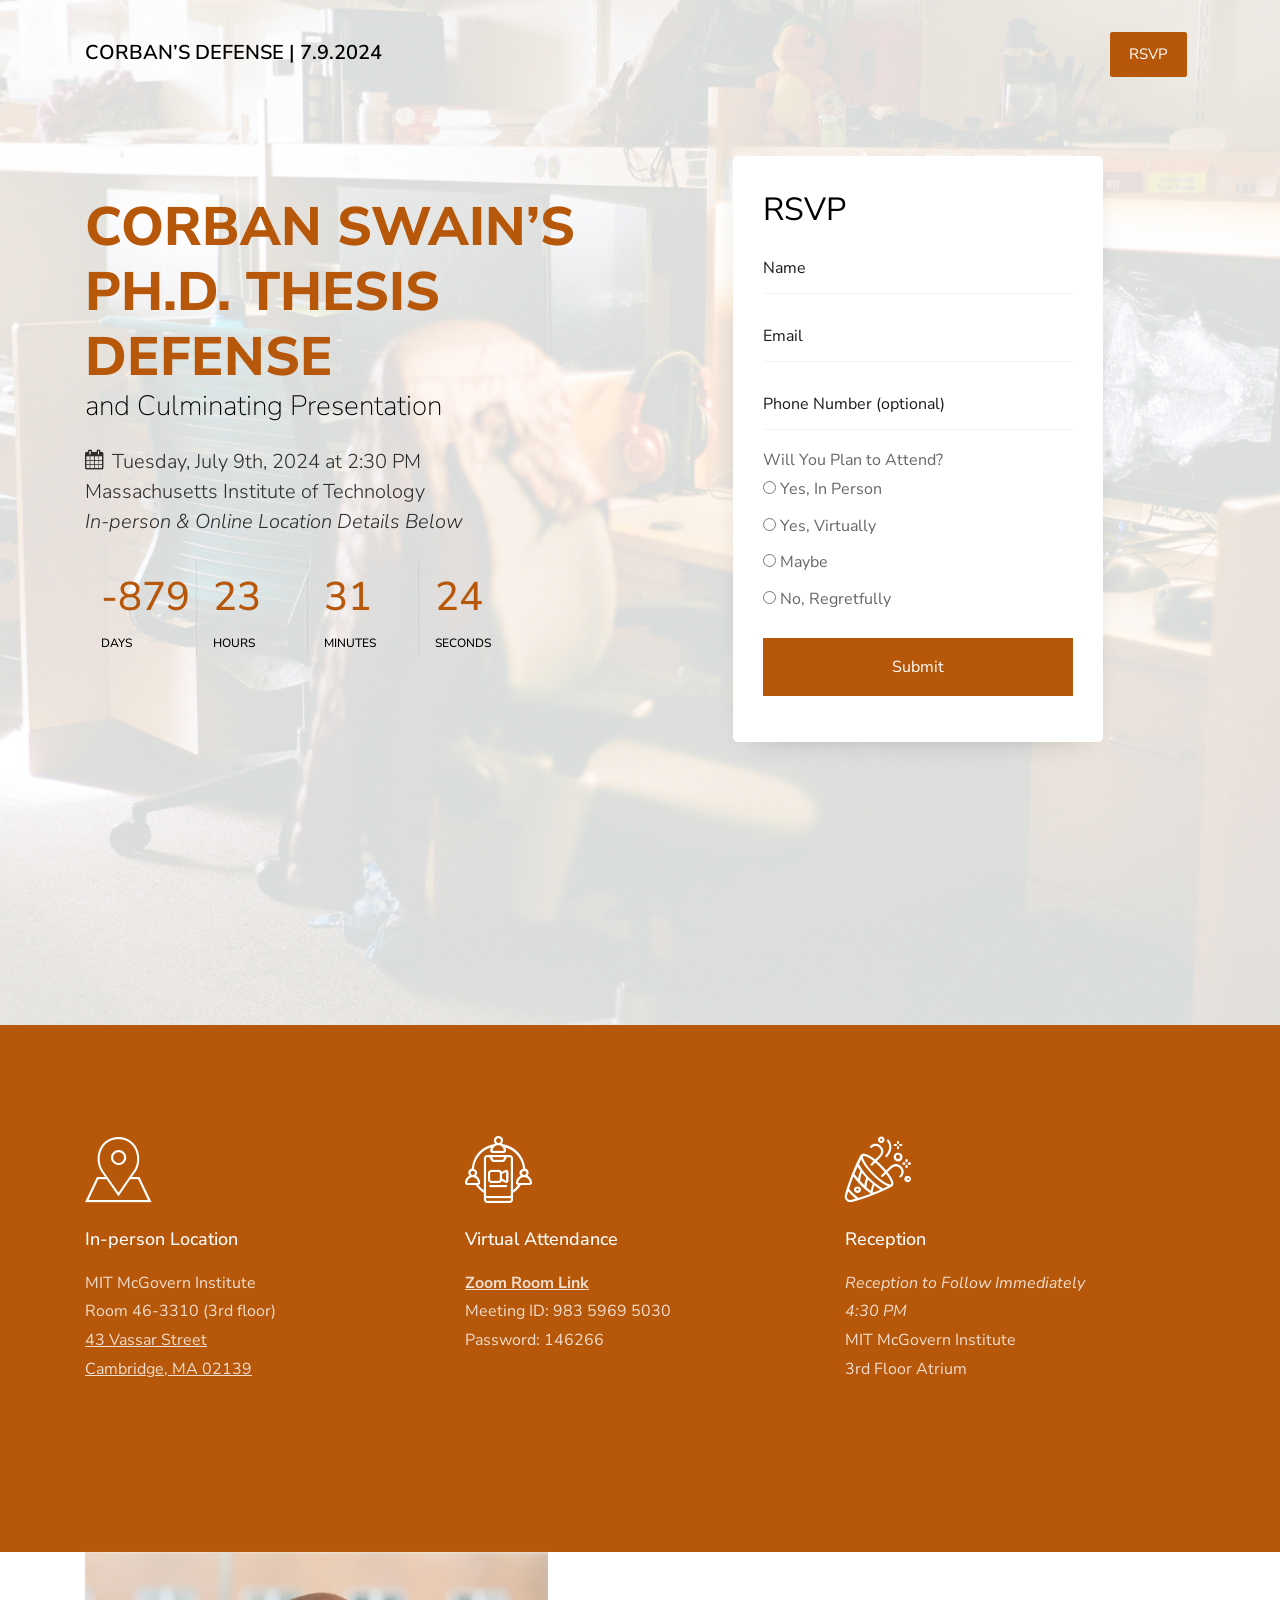
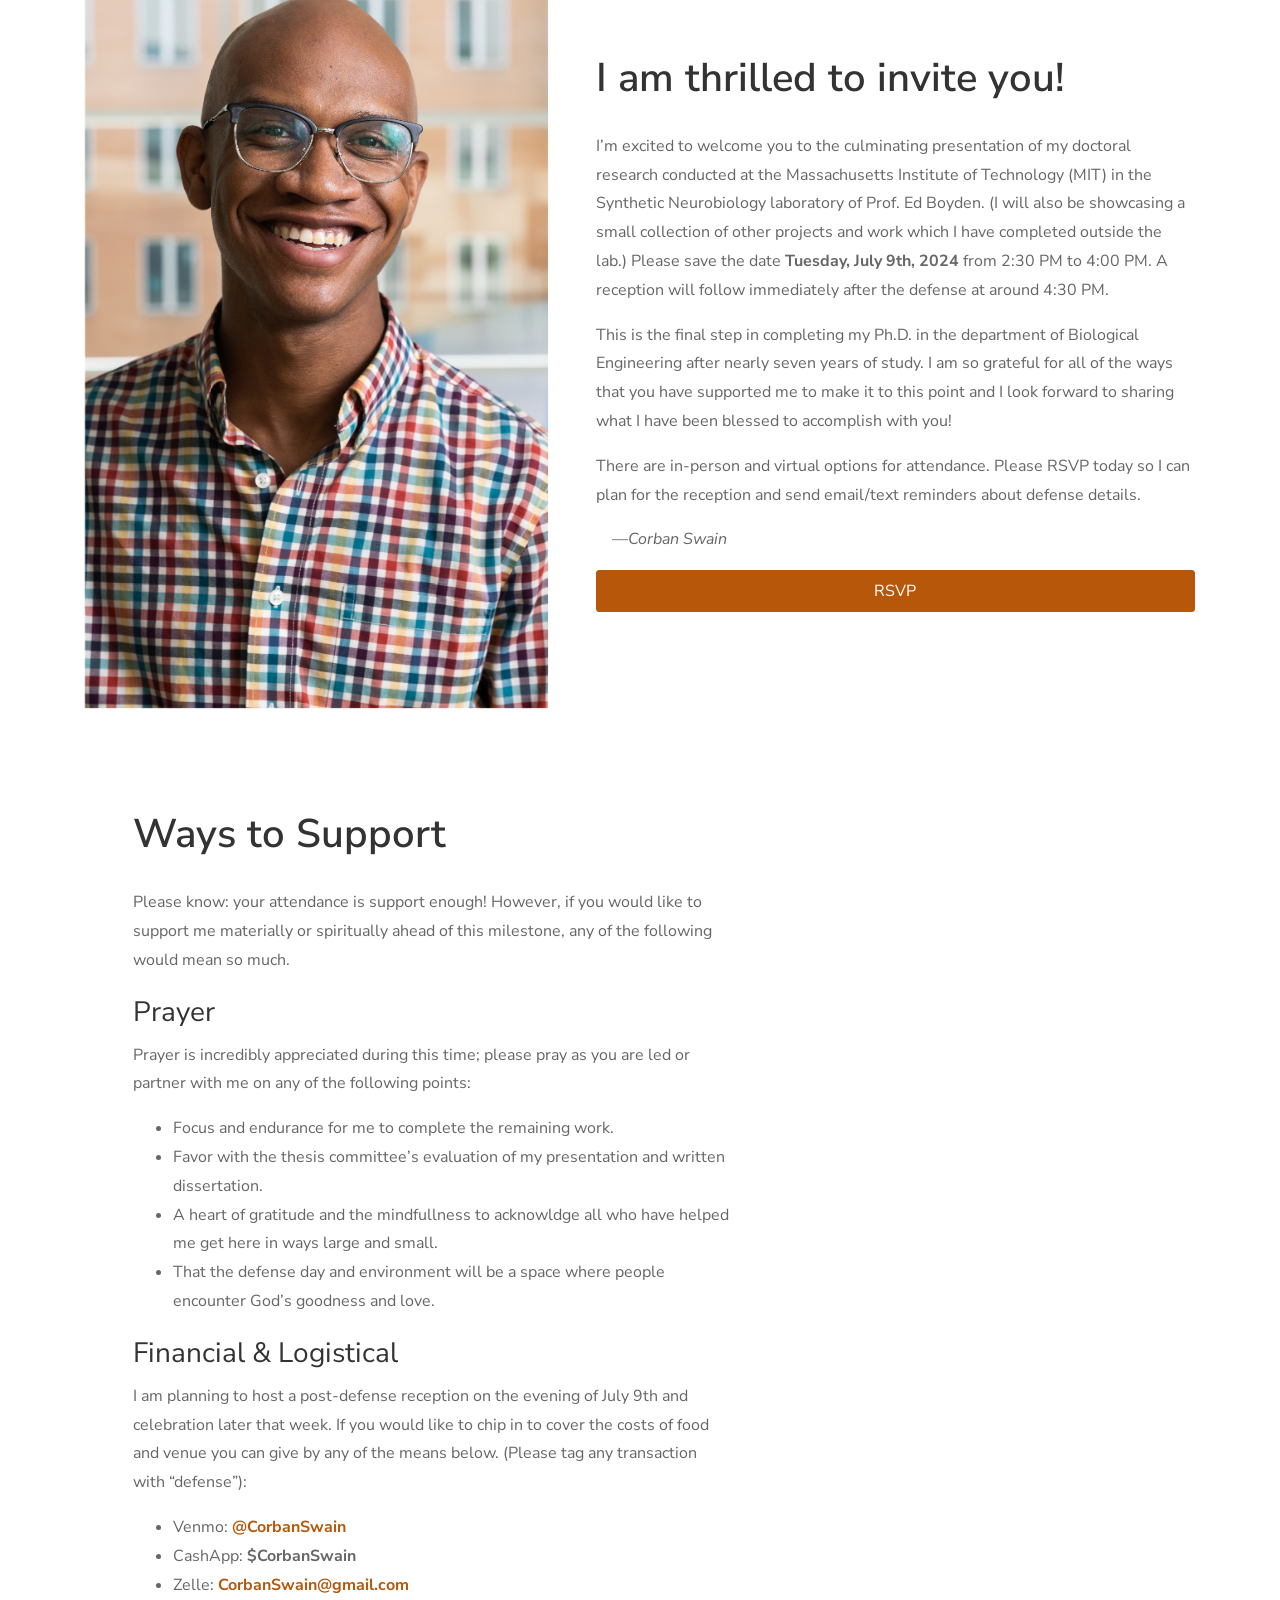
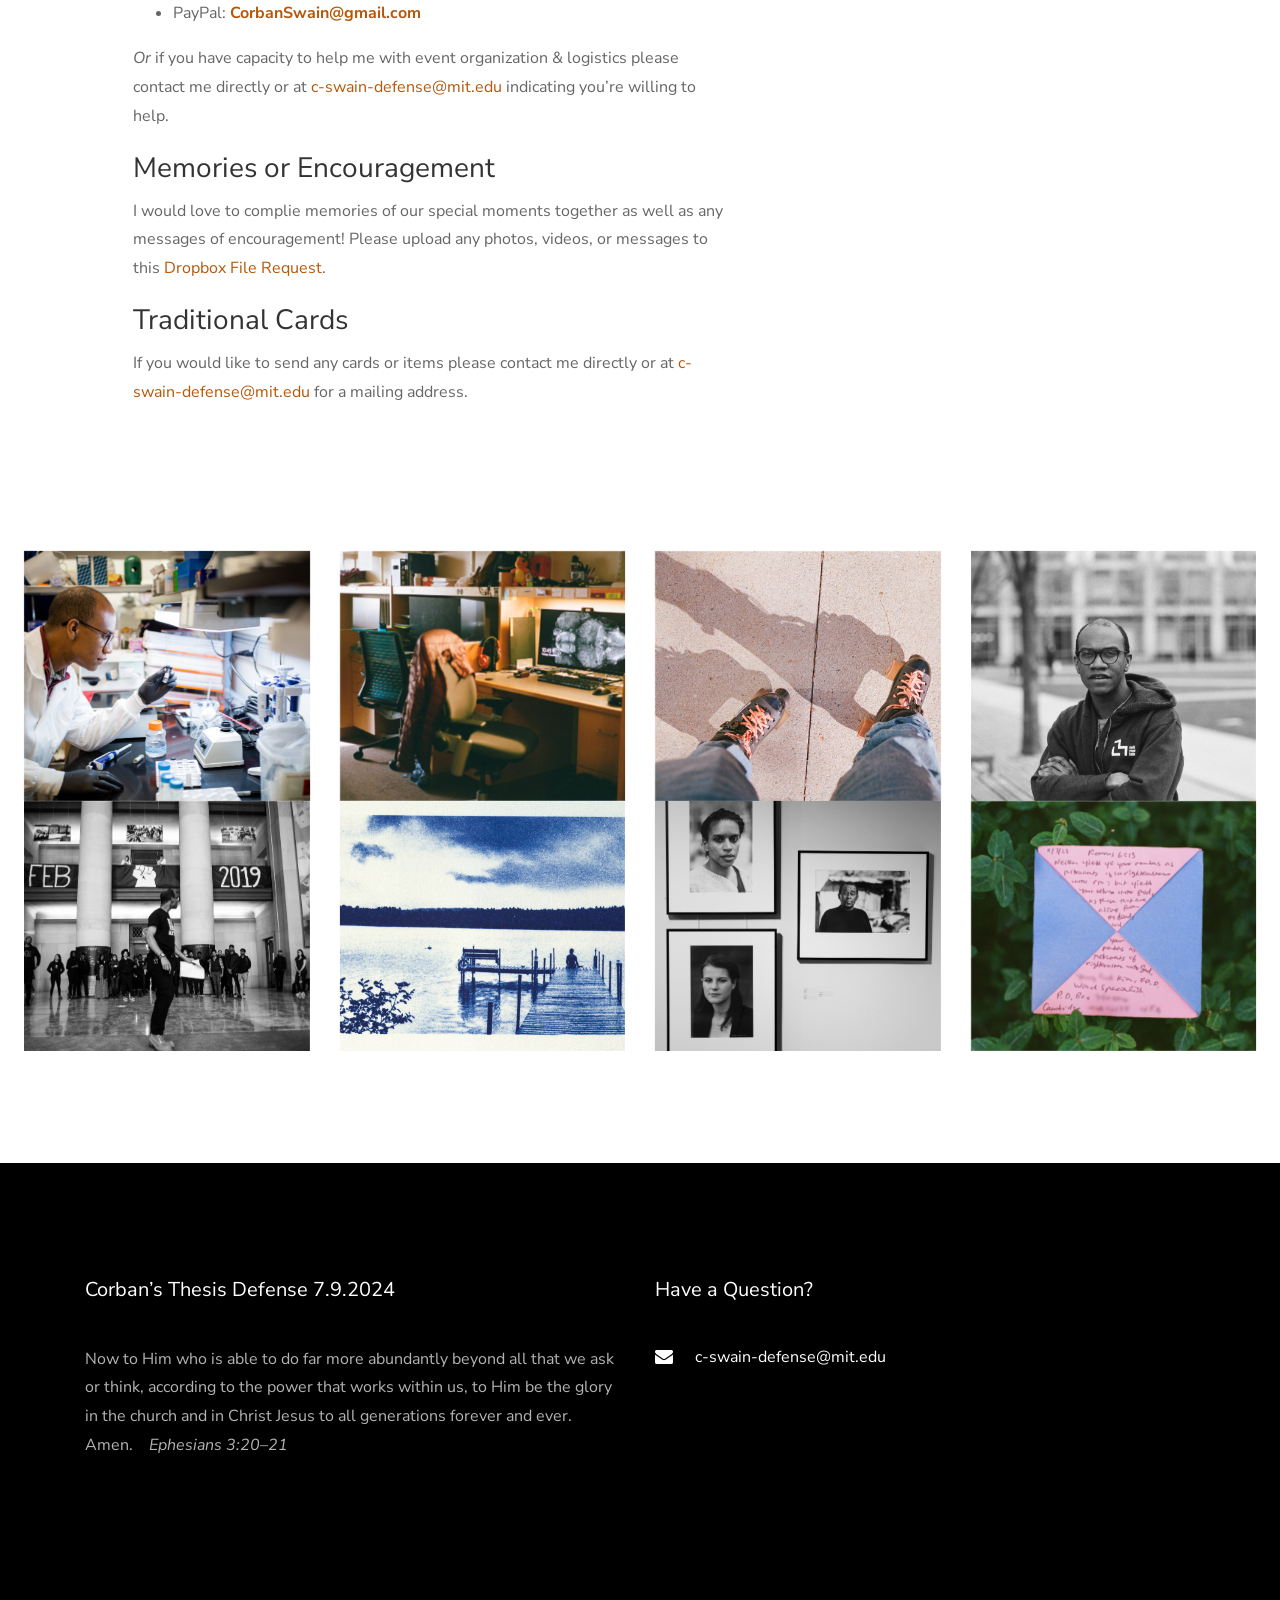
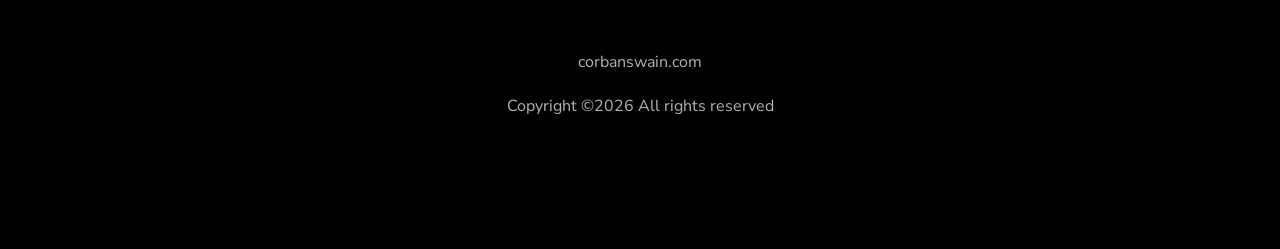
<file: defense/index.html>
<!DOCTYPE html>
<html lang="en">
  <head>
    <title>Corban Swain's PhD Defense - July 9, 2024</title>
    <meta charset="utf-8">
    <meta name="viewport" content="width=device-width, initial-scale=1, shrink-to-fit=no">
    
    <link href="https://fonts.googleapis.com/css?family=Nunito+Sans:200,300,400,600,700,800,900&display=swap" rel="stylesheet">

    <link rel="stylesheet" href="css/open-iconic-bootstrap.min.css">
    <link rel="stylesheet" href="css/animate.css">
    
    <link rel="stylesheet" href="css/owl.carousel.min.css">
    <link rel="stylesheet" href="css/owl.theme.default.min.css">
    <link rel="stylesheet" href="css/magnific-popup.css">

    <link rel="stylesheet" href="css/aos.css">

    <link rel="stylesheet" href="css/ionicons.min.css">

    <link rel="stylesheet" href="css/bootstrap-datepicker.css">
    <link rel="stylesheet" href="css/jquery.timepicker.css">

    
    <!-- 
	<link rel="stylesheet" href="css/flaticon.css"> 
	-->
	<link rel="stylesheet" type="text/css" href="fonts/flaticon/font/flaticon_cs-defense-site.css">
    <link rel="stylesheet" href="css/icomoon.css">
    <link rel="stylesheet" href="css/style.css">

	<meta property="og:type" content="website" />
	<meta property="og:image" content="https://corbanswain.com/defense/images/cs_defense_poster_landscape_preview_halfx.jpg" />
	<meta name="twitter:card" content="summary_large_image" />
	<meta name="twitter:creator" content="@CorbanSwain" />
	<meta name="twitter:site" content="@CorbanSwain" />
	<meta name="twitter:title" content="Invitation to Corban Swain's PhD Defense July 9" />
	<meta name="twitter:description" content="RSVP and Support Corban's PhD defense at MIT on 7/9 at 2:30 PM!" />
	<meta name="twitter:image" content="https://corbanswain.com/defense/images/cs_defense_poster_landscape_preview_halfx.jpg" />
	<meta property="og:url" content="https://corbanswain.com/defense" />
	<meta property="og:title" content="Invitation to Corban Swain's PhD Defense July 9" />
	<meta property="og:description" content="RSVP and Support Corban's PhD defense at MIT on 7/9 at 2:30 PM!" />
  </head>
  <body>
    
	  <nav class="navbar navbar-expand-lg navbar-dark ftco_navbar bg-dark ftco-navbar-light" id="ftco-navbar">
	    <div class="container">
	      <a class="navbar-brand" href="index.html">Corban&rsquo;s Defense | 7.9.2024</a>
	      <button class="navbar-toggler" type="button" data-toggle="collapse" data-target="#ftco-nav" aria-controls="ftco-nav" aria-expanded="false" aria-label="Toggle navigation">
	        <span class="oi oi-menu"></span> Menu
	      </button>

	      <div class="collapse navbar-collapse" id="ftco-nav">
	        <ul class="navbar-nav ml-auto">
	          <li class="nav-item cta mr-md-2"><a href="#rsvp" class="nav-link">RSVP</a></li>
	        </ul>
	      </div>
	    </div>
	  </nav>
    <!-- END nav -->
    
    <div class="hero-wrap" style="background-image: url('images/corban_desk_01.jpg'); height:1025px;" data-stellar-background-ratio="0.5">
      <div class="overlay"></div>
      <div class="container">
        <div class="row no-gutters slider-text align-items-center justify-content-start" data-scrollax-parent="true">
          <div class="col-lg-6 col-md-6 ftco-animate" data-scrollax=" properties: { translateY: '70%' }" style="padding-bottom:2em;padding-top:2em;">
            <h1 class="mb-4" data-scrollax="properties: { translateY: '30%', opacity: 1.6 }"><span>Corban Swain&rsquo;s Ph.D. Thesis Defense</span><br>and Culminating Presentation</h1>
            <p class="mb-4" data-scrollax="properties: { translateY: '30%', opacity: 1.6 }">
				<span class="icon-calendar mr-2"></span>Tuesday, July 9th, 2024 at 2:30 PM<br>Massachusetts Institute of Technology<br><i>In-person & Online Location Details Below</i></p>
            <div id="timer" class="d-flex">
						  <div class="time pl-3" id="days"></div>
						  <div class="time pl-3" id="hours"></div>
						  <div class="time pl-3" id="minutes"></div>
						  <div class="time pl-3" id="seconds"></div>
						</div>
          </div>
          <div class="col-lg-1 col"></div>
          <div class="col-lg-4 col-md-6 mt-0 mt-md-5">
          	<form action="https://api.sheetmonkey.io/form/nYxqUyMXVcyMtLjcgRabM5" method="post" class="request-form ftco-animate">
				<input type="hidden" name="Created" value="x-sheetmonkey-current-date-time" />
          		<h2><a name="rsvp">RSVP</a></h2>
	    				<div class="form-group">
	    					<input type="text" name="Name" class="form-control" placeholder="Name" required>
	    				</div>
	    				<div class="form-group">
	    					<input type="email" name="Email" class="form-control" placeholder="Email" required>
	    				</div>
    					<div class="form-group">
	    					<input type="text" name="Phone Number" class="form-control" placeholder="Phone Number (optional)">
	    				</div>
	    				<div class="form-group">
							Will You Plan to Attend?<br>
							<div class="radio">
								<input type="radio" id="person" name="attend" value="person" required>
								<label for="person">Yes, In Person</label><br>
								
								<input type="radio" id="virtual" name="attend" value="virtual">
								<label for="virtual">Yes, Virtually</label><br>  
								
								<input type="radio" id="maybe" name="attend" value="maybe">
								<label for="maybe">Maybe</label><br>

								<input type="radio" id="no" name="attend" value="no">
								<label for="no">No, Regretfully</label>
							</div>
						</div>						
	            <div class="form-group">
	              <input type="submit" value="Submit" class="btn btn-primary py-3 px-4">
	            </div>
	    	</form>
          </div>
        </div>
      </div>
    </div>
	
    <section class="ftco-section services-section bg-primary">
      <div class="container">
        <div class="row d-flex">
			<div class="col-md-4 d-flex align-self-stretch ftco-animate">
				<div class="media block-6 services d-block">
				<div class="icon"><i class="flaticon-placeholder" style="color:#ffffff; font-size: 50pt;"></i></div>
					<div class="media-body">
						<h3 class="heading mb-3">In-person Location</h3>
						<p>
							MIT McGovern Institute<br>
							Room 46-3310 (3rd floor)<br>
							<a href="https://maps.app.goo.gl/iSJiiEjF8Dr84w8o8" style="
							color: rgba(255, 255, 255, 0.8); 
							text-decoration: underline;">
								43 Vassar Street<br>
								Cambridge, MA 02139
							</a>
						</p>						
					</div>
				</div>      
			</div>
			<div class="col-md-4 d-flex align-self-stretch ftco-animate">
				<div class="media block-6 services d-block">
				<div class="icon"><i class="flaticon-mobile" style="color:#ffffff; font-size: 50pt;"></i></div>
					<div class="media-body">
						<h3 class="heading mb-3">Virtual Attendance</h3>
						<p>
							<a href="https://mit.zoom.us/j/98359695030?pwd=v4Yw5gEYcxqTLdbrXeLesy81R3dbvh.1" 
							style="
							color: rgba(255, 255, 255, 0.8); 
							text-decoration: underline;
							font-weight: bold;">Zoom Room Link</a><br>
							Meeting ID: 983 5969 5030<br>
							Password: 146266					
						</p>
					</div>
				</div> 
			</div>

			<div class="col-md-4 d-flex align-self-stretch ftco-animate">
				<div class="media block-6 services d-block">
				  <div class="icon"><i class="flaticon-party-popper" style="color:#ffffff; font-size: 50pt;"></i></div>
					<div class="media-body">
						<h3 class="heading mb-3">Reception</h3>
						<p>
							<i>Reception to Follow Immediately<br>4:30 PM</i><br>
							MIT McGovern Institute<br>
							3rd Floor Atrium<br>
						</p>
					</div>
					</div>     
				</div>
            </div>

        </div>
      </div>
    </section>
   	
	<section class="ftco-section ftco-no-pt ftco-no-pb">
		<div class="container">
			<div class="row no-gutters">
				<div class="col-md-5 p-md-5 img img-2 d-flex justify-content-center align-items-center" style="background-image: url(images/corban_photo_01.jpg);"></div>
				<div class="col-md-7 wrap-about py-md-5 ftco-animate">
					<div class="heading-section mb-5 pt-5 pl-md-5">
						<div class="pr-md-5 mr-md-5">
							<h2 class="mb-4">I am thrilled to invite you!</h2>
						</div>
						<p>
							I&rsquo;m excited to welcome you to the culminating presentation of my doctoral research conducted 
							at the Massachusetts Institute of Technology (MIT) in the Synthetic Neurobiology laboratory of Prof. Ed Boyden. (I will also be showcasing a small collection of other projects and work which I have completed outside the lab.)
							Please save the date <b>Tuesday, July 9th, 2024</b> from 2:30 PM to 4:00 PM. A reception will follow immediately after the defense at around 4:30 PM.
						</p>
						<p>This is the final step in completing my Ph.D. in the department of Biological Engineering after nearly seven years of study. I am so grateful for all of the ways that you have supported me to make it to this point and I look forward to sharing what I have been blessed to accomplish with you!</p>
						<p>There are in-person and virtual options for attendance. Please RSVP today so I can plan for the reception and send email/text reminders about defense details.</p>						
						<p><i>&emsp;&mdash;Corban Swain</i></p>
						<p><a href="#rsvp" class="btn btn-primary nav-link">RSVP</a></p>
					</div>					
				</div>
			</div>
		</div>
	</section>


	<section class="ftco-section ftco-no-pt ftco-no-pb">
		<div class="container">
			<div class="row no-gutters">
				<div class="col-md-7 wrap-about py-md-5 ftco-animate">
					<div class="heading-section mb-5 pt-5 pl-md-5">
						<div class="pr-md-5 mr-md-5">
							<h2 class="mb-4">Ways to Support</h2>
						</div>
						<p>Please know: your attendance is support enough! However, if you would like to support me materially or spiritually ahead of this milestone, any of the following would mean so much.</p>
						<h3>Prayer</h3>
						<p>Prayer is incredibly appreciated during this time; please pray as you are led or partner with me on any of the following points:</p>
						<ul>
							<li>Focus and endurance for me to complete the remaining work.</li>
							<li>Favor with the thesis committee&rsquo;s evaluation of my presentation and written dissertation.</li>
							<li>A heart of gratitude and the mindfullness to acknowldge all who have helped me get here in ways large and small.</li>
							<li>That the defense day and environment will be a space where people encounter God&rsquo;s goodness and love.</li>
						</ul>
						<h3>Financial & Logistical</h3>
						<p>I am planning to host a post-defense reception on the evening of July 9th and celebration later that week. If you would like to chip in to cover the costs of food and venue you can give by any of the means below. (Please tag any transaction with &ldquo;defense&rdquo;):</p>
						<ul>
							<li>Venmo: <b><a href="https://venmo.com/u/CorbanSwain">@CorbanSwain</a></b></li>
							<li>CashApp: <b>$CorbanSwain</b></li>
							<li>Zelle: <b><a href="https://enroll.zellepay.com/qr-codes?data=eyJuYW1lIjoiQ09SQkFOIiwiYWN0aW9uIjoicGF5bWVudCIsInRva2VuIjoiMjU2NjU0MjExNyJ9">CorbanSwain@gmail.com</a></b></li>							
							<li>PayPal: <b><a href="https://paypal.me/CorbanSwain?country.x=US&locale.x=en_US">CorbanSwain@gmail.com</a></b></li>
						</ul>
						<p></p><i>Or</i> if you have capacity to help me with event organization & logistics please contact me directly or at <a href="mailto:c-swain-defense@mit.edu">c-swain-defense@mit.edu</a> indicating you&rsquo;re willing to help.</p>
						<h3>Memories or Encouragement</h3>
						<p>I would love to complie memories of our special moments together as well as any messages of encouragement! Please upload any photos, videos, or messages to this <a href="https://www.dropbox.com/request/eSS4sXpejfdTz92rHipP">Dropbox File Request</a>.</p>
						<h3>Traditional Cards</h3>
						<p>If you would like to send any cards or items please contact me directly or at <a href="mailto:c-swain-defense@mit.edu">c-swain-defense@mit.edu</a> for a mailing address.</p>
					</div>				
				</div>
			</div>
		</div>
	</section>
		
	<section class="ftco-section ftco-gallery ftco-no-pt">
    	<div class="container-fluid px-4">
    		<div class="row justify-content-center mb-5">

        </div>
    		<div class="row">
					<div class="col-md-3 ftco-animate">
						<a href="images/corban_lab_01.jpg" class="gallery image-popup img d-flex align-items-center" style="background-image: url(images/corban_lab_01.jpg);">
							<div class="icon mb-4 d-flex align-items-center justify-content-center">
							<span class="icon-instagram"></span>
						</div>
						</a>
					</div>
					<div class="col-md-3 ftco-animate">
						<a href="images/corban_desk_02.jpg" class="gallery image-popup img d-flex align-items-center" style="background-image: url(images/corban_desk_02.jpg);">
							<div class="icon mb-4 d-flex align-items-center justify-content-center">
    						<span class="icon-instagram"></span>
    					</div>
						</a>
					</div>

					<div class="col-md-3 ftco-animate">
						<a href="images/corban_skate_01.jpg" class="gallery image-popup img d-flex align-items-center" style="background-image: url(images/corban_skate_01.jpg);">
							<div class="icon mb-4 d-flex align-items-center justify-content-center">
    						<span class="icon-instagram"></span>
    					</div>
						</a>
					</div>
					<div class="col-md-3 ftco-animate">
						<a href="images/corban_photo_03.jpg" class="gallery image-popup img d-flex align-items-center" style="background-image: url(images/corban_photo_03.jpg);">
							<div class="icon mb-4 d-flex align-items-center justify-content-center">
    						<span class="icon-instagram"></span>
    					</div>
						</a>
					</div>
					<div class="col-md-3 ftco-animate">
						<a href="images/corban_photo_04.jpg" class="gallery image-popup img d-flex align-items-center" style="background-image: url(images/corban_photo_04.jpg);">
							<div class="icon mb-4 d-flex align-items-center justify-content-center">
    						<span class="icon-instagram"></span>
    					</div>
						</a>
					</div>
					<div class="col-md-3 ftco-animate">
						<a href="images/corban_photo_05.jpg" class="gallery image-popup img d-flex align-items-center" style="background-image: url(images/corban_photo_05.jpg);">
							<div class="icon mb-4 d-flex align-items-center justify-content-center">
    						<span class="icon-instagram"></span>
    					</div>
						</a>
					</div>
					<div class="col-md-3 ftco-animate">
						<a href="images/corban_prints_01.jpg" class="gallery image-popup img d-flex align-items-center" style="background-image: url(images/corban_prints_01.jpg);">
							<div class="icon mb-4 d-flex align-items-center justify-content-center">
    						<span class="icon-instagram"></span>
    					</div>
						</a>
					</div>
					<div class="col-md-3 ftco-animate">
						<a href="images/bible_verse_1.jpg" class="gallery image-popup img d-flex align-items-center" style="background-image: url(images/bible_verse_1.jpg);">
							<div class="icon mb-4 d-flex align-items-center justify-content-center">
    						<span class="icon-instagram"></span>
    					</div>
						</a>
					</div>
        </div>
    	</div>
    </section>
		

    <footer class="ftco-footer ftco-bg-dark ftco-section">
      <div class="container">
        <div class="row mb-5">
          <div class="col-md">
            <div class="ftco-footer-widget mb-4">
              <h2 class="ftco-heading-2">Corban&rsquo;s Thesis Defense 7.9.2024</h2>
              <p>Now to Him who is able to do far more abundantly beyond all that we ask or think, according to the power that works within us, to Him be the glory in the church and in Christ Jesus to all generations forever and ever. Amen.&emsp;<i>Ephesians 3:20&ndash;21</i></p>
              <ul class="ftco-footer-social list-unstyled float-md-left float-lft mt-5">
                <li class="ftco-animate"><a href="https://www.linkedin.com/in/corbanswain/"><span class="icon-linkedin"></span></a></li>
                <li class="ftco-animate"><a href="https://twitter.com/CorbanSwain"><span class="icon-twitter"></span></a></li>
                <li class="ftco-animate"><a href="https://www.instagram.com/corbanswain/"><span class="icon-instagram"></span></a></li>
              </ul>			  
            </div>
          </div>        
          <div class="col-md">
            <div class="ftco-footer-widget mb-4">
            	<h2 class="ftco-heading-2">Have a Question?</h2>
            	<div class="block-23 mb-3">
	              <ul>
	                <li><a href="mailto:c-swain-defense@mit.edu"><span class="icon icon-envelope"></span><span class="text">c-swain-defense@mit.edu</span></a></li>
	              </ul>
	            </div>
            </div>
          </div>
        </div>
        <div class="row">
          <div class="col-md-12 text-center">
			<p><a href="https://corbanswain.com">corbanswain.com</a></p>
            <p><!-- Link back to Colorlib can't be removed. Template is licensed under CC BY 3.0. -->
  Copyright &copy;<script>document.write(new Date().getFullYear());</script> All rights reserved
  <!-- Link back to Colorlib can't be removed. Template is licensed under CC BY 3.0. --></p>
          </div>
        </div>
      </div>
    </footer>
    
  

  <!-- loader -->
  <div id="ftco-loader" class="show fullscreen"><svg class="circular" width="48px" height="48px"><circle class="path-bg" cx="24" cy="24" r="22" fill="none" stroke-width="4" stroke="#eeeeee"/><circle class="path" cx="24" cy="24" r="22" fill="none" stroke-width="4" stroke-miterlimit="10" stroke="#F96D00"/></svg></div>


  <script src="js/jquery.min.js"></script>
  <script src="js/jquery-migrate-3.0.1.min.js"></script>
  <script src="js/popper.min.js"></script>
  <script src="js/bootstrap.min.js"></script>
  <script src="js/jquery.easing.1.3.js"></script>
  <script src="js/jquery.waypoints.min.js"></script>
  <script src="js/jquery.stellar.min.js"></script>
  <script src="js/owl.carousel.min.js"></script>
  <script src="js/jquery.magnific-popup.min.js"></script>
  <script src="js/aos.js"></script>
  <script src="js/jquery.animateNumber.min.js"></script>
  <script src="js/scrollax.min.js"></script>
  <script src="js/main.js"></script>
    
  </body>
</html>
</file>
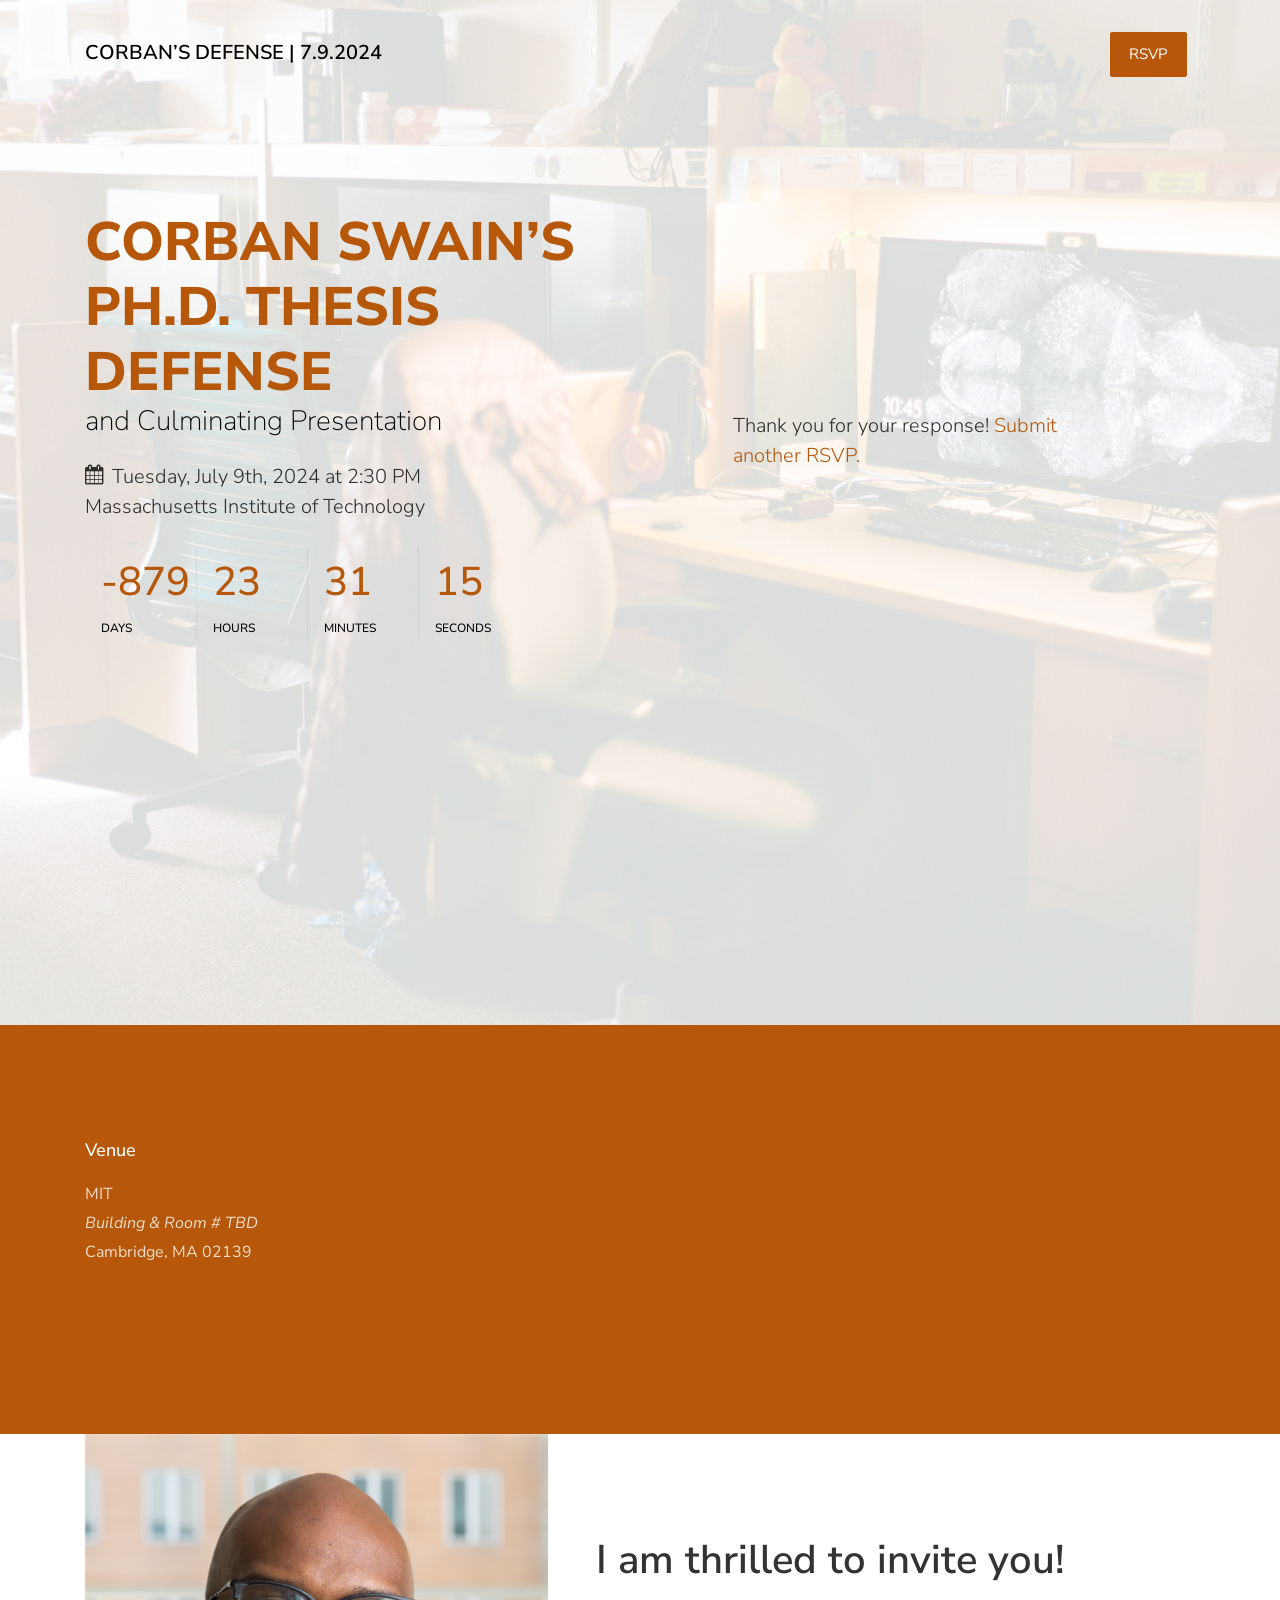
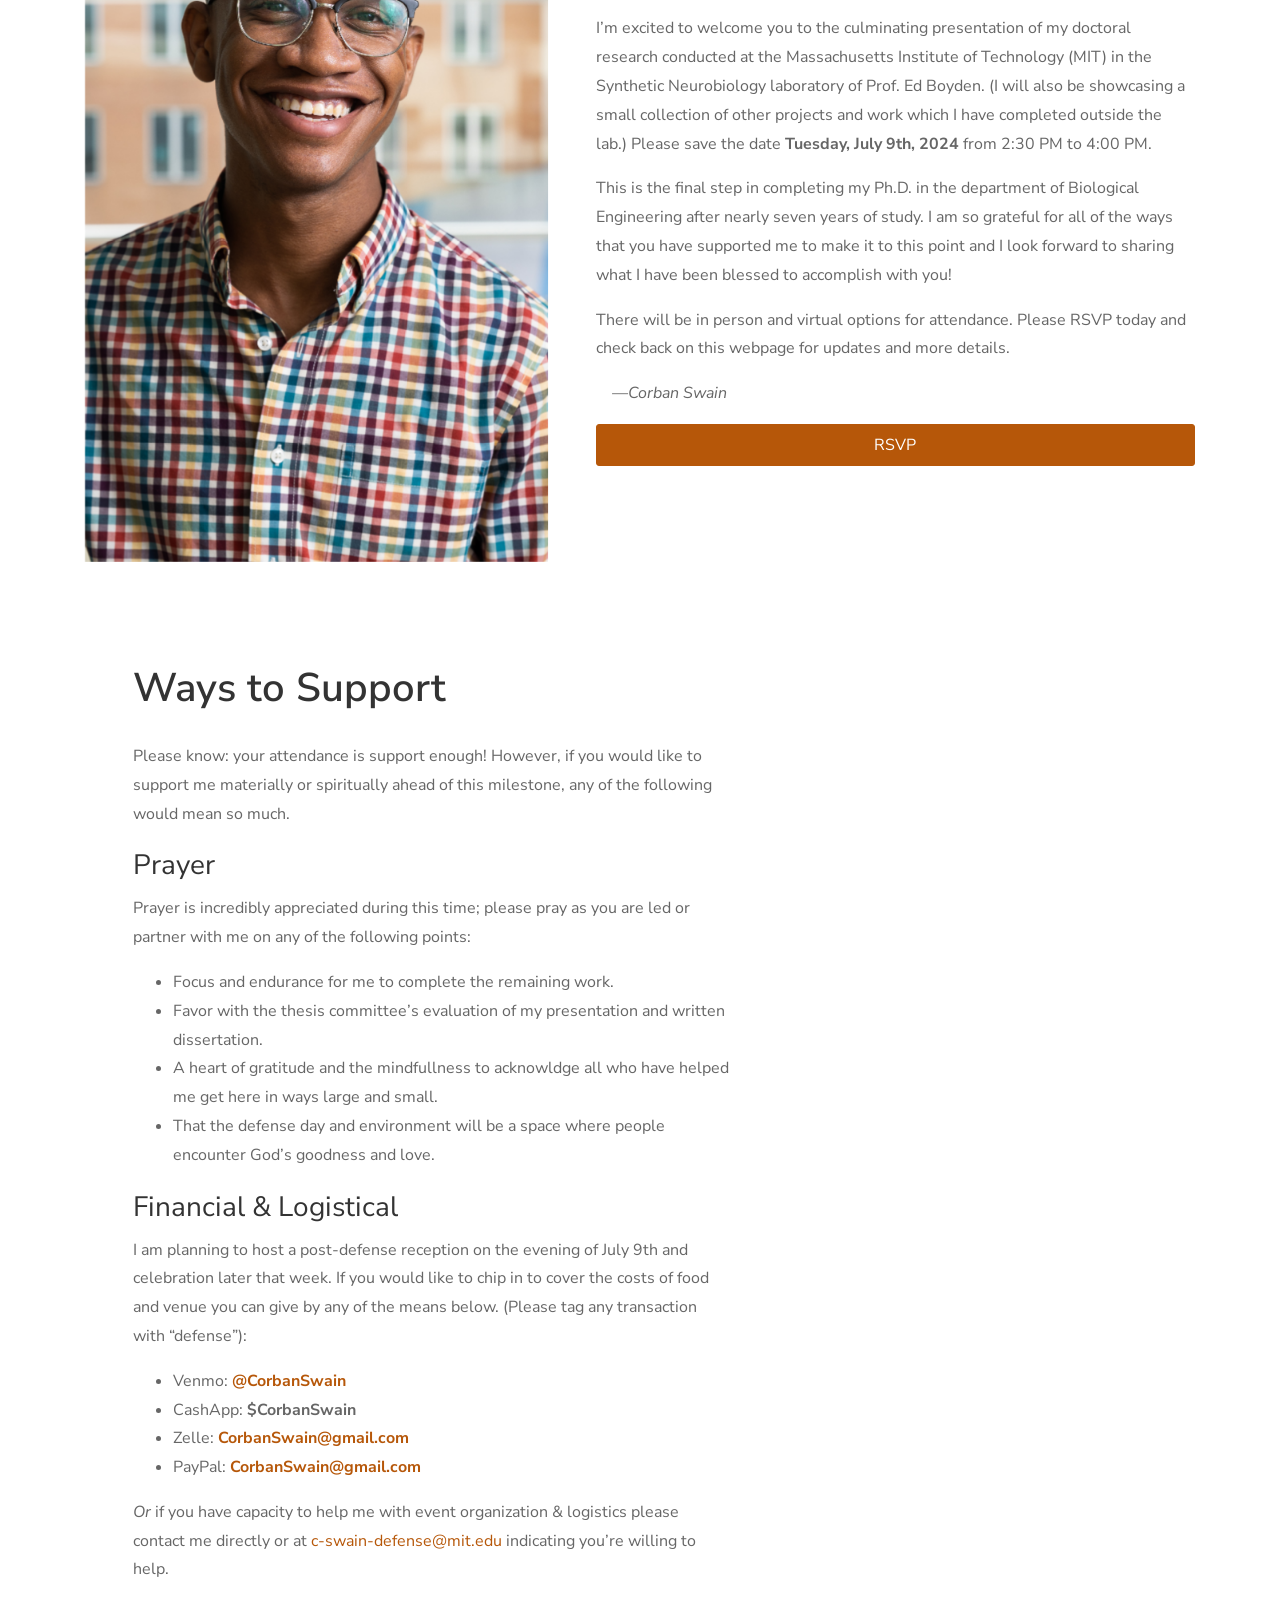
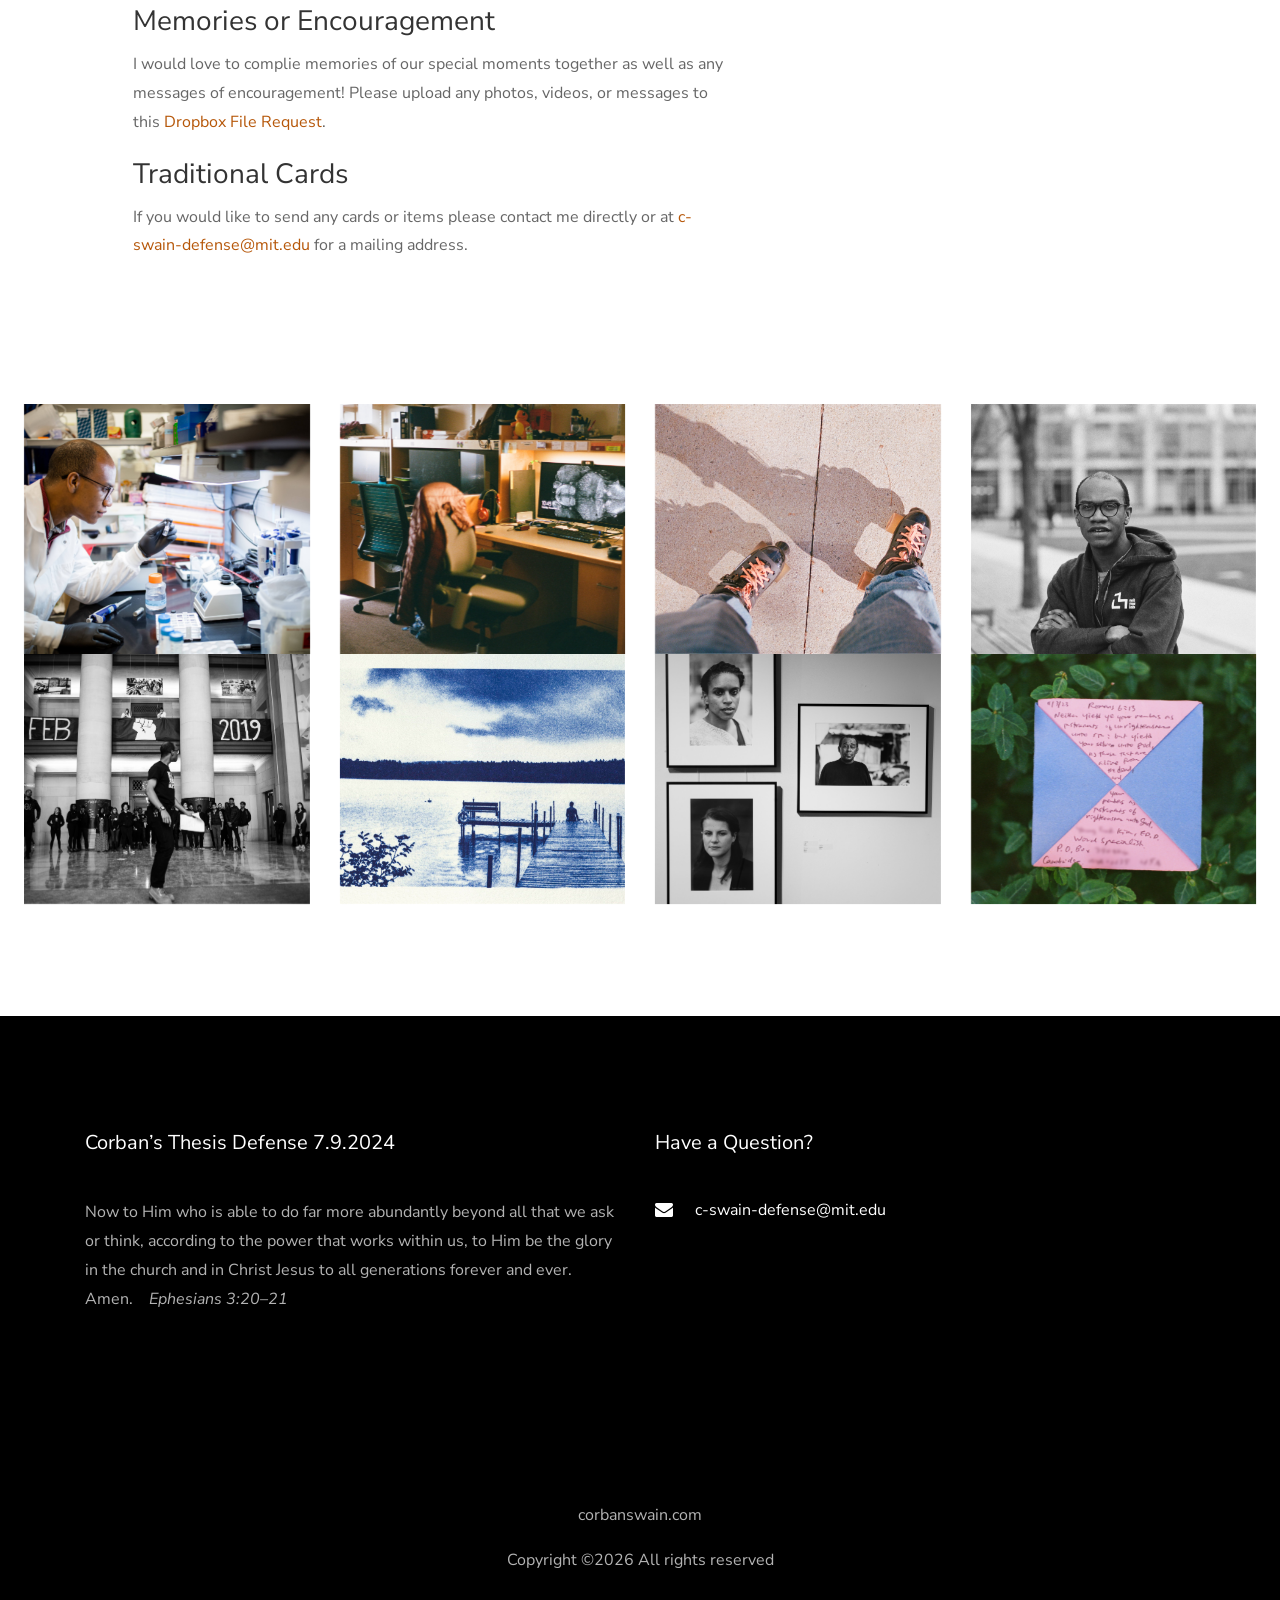
<file: defense/submitted.html>
<!DOCTYPE html>
<html lang="en">
  <head>
    <title>Corban Swain's PhD Defense - July 9, 2024</title>
    <meta charset="utf-8">
    <meta name="viewport" content="width=device-width, initial-scale=1, shrink-to-fit=no">
    
    <link href="https://fonts.googleapis.com/css?family=Nunito+Sans:200,300,400,600,700,800,900&display=swap" rel="stylesheet">

    <link rel="stylesheet" href="css/open-iconic-bootstrap.min.css">
    <link rel="stylesheet" href="css/animate.css">
    
    <link rel="stylesheet" href="css/owl.carousel.min.css">
    <link rel="stylesheet" href="css/owl.theme.default.min.css">
    <link rel="stylesheet" href="css/magnific-popup.css">

    <link rel="stylesheet" href="css/aos.css">

    <link rel="stylesheet" href="css/ionicons.min.css">

    <link rel="stylesheet" href="css/bootstrap-datepicker.css">
    <link rel="stylesheet" href="css/jquery.timepicker.css">

    
    <link rel="stylesheet" href="css/flaticon.css">
    <link rel="stylesheet" href="css/icomoon.css">
    <link rel="stylesheet" href="css/style.css">

	<meta property="og:type" content="website" />
	<meta property="og:image" content="https://corbanswain.com/defense/images/cs_defense_poster_landscape_preview_halfx.jpg" />
	<meta name="twitter:card" content="summary_large_image" />
	<meta name="twitter:creator" content="@CorbanSwain" />
	<meta name="twitter:site" content="@CorbanSwain" />
	<meta name="twitter:title" content="Invitation to Corban Swain's PhD Defense July 9" />
	<meta name="twitter:description" content="RSVP and Support Corban's PhD defense at MIT on 7/9 at 2:30 PM!" />
	<meta name="twitter:image" content="https://corbanswain.com/defense/images/cs_defense_poster_landscape_preview_halfx.jpg" />
	<meta property="og:url" content="https://corbanswain.com/defense" />
	<meta property="og:title" content="Invitation to Corban Swain's PhD Defense July 9" />
	<meta property="og:description" content="RSVP and Support Corban's PhD defense at MIT on 7/9 at 2:30 PM!" />
  </head>
  <body>
    
	  <nav class="navbar navbar-expand-lg navbar-dark ftco_navbar bg-dark ftco-navbar-light" id="ftco-navbar">
	    <div class="container">
	      <a class="navbar-brand" href="index.html">Corban&rsquo;s Defense | 7.9.2024</a>
	      <button class="navbar-toggler" type="button" data-toggle="collapse" data-target="#ftco-nav" aria-controls="ftco-nav" aria-expanded="false" aria-label="Toggle navigation">
	        <span class="oi oi-menu"></span> Menu
	      </button>

	      <div class="collapse navbar-collapse" id="ftco-nav">
	        <ul class="navbar-nav ml-auto">
	          <li class="nav-item cta mr-md-2"><a href="#rsvp" class="nav-link">RSVP</a></li>
	        </ul>
	      </div>
	    </div>
	  </nav>
    <!-- END nav -->
    
    <div class="hero-wrap" style="background-image: url('images/corban_desk_01.jpg'); height:1025px;" data-stellar-background-ratio="0.5">
      <div class="overlay"></div>
      <div class="container">
        <div class="row no-gutters slider-text align-items-center justify-content-start" data-scrollax-parent="true">
          <div class="col-lg-6 col-md-6 ftco-animate" data-scrollax=" properties: { translateY: '70%' }" style="padding-bottom:2em;padding-top:2em;">
            <h1 class="mb-4" data-scrollax="properties: { translateY: '30%', opacity: 1.6 }"><span>Corban Swain&rsquo;s Ph.D. Thesis Defense</span><br>and Culminating Presentation</h1>
            <p class="mb-4" data-scrollax="properties: { translateY: '30%', opacity: 1.6 }"><span class="icon-calendar mr-2"></span>Tuesday, July 9th, 2024 at 2:30 PM<br>Massachusetts Institute of Technology</p>
            <div id="timer" class="d-flex">
						  <div class="time pl-3" id="days"></div>
						  <div class="time pl-3" id="hours"></div>
						  <div class="time pl-3" id="minutes"></div>
						  <div class="time pl-3" id="seconds"></div>
						</div>
          </div>
          <div class="col-lg-1 col"></div>
          <div class="col-lg-4 col-md-6 mt-0 mt-md-5">
          	<p>Thank you for your response! <a href="/defense">Submit another RSVP.</a></p>
          </div>
        </div>
      </div>
    </div>

    <section class="ftco-section services-section bg-primary">
		<div class="container">
		  <div class="row d-flex">
			<div class="col-md-3 d-flex align-self-stretch ftco-animate">
			  <div class="media block-6 services d-block">
				<div class="icon"><span class="flaticon-placeholder"></span></div>
				<div class="media-body">
				  <h3 class="heading mb-3">Venue</h3>
				  <p>MIT<br><i>Building & Room # TBD</i><br>Cambridge, MA 02139</p>
				</div>
			  </div>      
			</div>
		  </div>
		</div>
	  </section>
		 
	  <section class="ftco-section ftco-no-pt ftco-no-pb">
		  <div class="container">
			  <div class="row no-gutters">
				  <div class="col-md-5 p-md-5 img img-2 d-flex justify-content-center align-items-center" style="background-image: url(images/corban_photo_01.jpg);"></div>
				  <div class="col-md-7 wrap-about py-md-5 ftco-animate">
					  <div class="heading-section mb-5 pt-5 pl-md-5">
						  <div class="pr-md-5 mr-md-5">
							  <h2 class="mb-4">I am thrilled to invite you!</h2>
						  </div>
						  <p>
							  I&rsquo;m excited to welcome you to the culminating presentation of my doctoral research conducted 
							  at the Massachusetts Institute of Technology (MIT) in the Synthetic Neurobiology laboratory of Prof. Ed Boyden. (I will also be showcasing a small collection of other projects and work which I have completed outside the lab.)
							  Please save the date <b>Tuesday, July 9th, 2024</b> from 2:30 PM to 4:00 PM.
						  </p>
						  <p>This is the final step in completing my Ph.D. in the department of Biological Engineering after nearly seven years of study. I am so grateful for all of the ways that you have supported me to make it to this point and I look forward to sharing what I have been blessed to accomplish with you!</p>
						  <p>There will be in person and virtual options for attendance. Please RSVP today and check back on this webpage for updates and more details.</p>
						  
						  <p><i>&emsp;&mdash;Corban Swain</i></p>
						  <p><a href="#rsvp" class="btn btn-primary nav-link">RSVP</a></p>
					  </div>					
				  </div>
			  </div>
		  </div>
	  </section>
  
  
	  <section class="ftco-section ftco-no-pt ftco-no-pb">
		  <div class="container">
			  <div class="row no-gutters">
				  <div class="col-md-7 wrap-about py-md-5 ftco-animate">
					  <div class="heading-section mb-5 pt-5 pl-md-5">
						  <div class="pr-md-5 mr-md-5">
							  <h2 class="mb-4">Ways to Support</h2>
						  </div>
						  <p>Please know: your attendance is support enough! However, if you would like to support me materially or spiritually ahead of this milestone, any of the following would mean so much.</p>
						  <h3>Prayer</h3>
						  <p>Prayer is incredibly appreciated during this time; please pray as you are led or partner with me on any of the following points:</p>
						  <ul>
							  <li>Focus and endurance for me to complete the remaining work.</li>
							  <li>Favor with the thesis committee&rsquo;s evaluation of my presentation and written dissertation.</li>
							  <li>A heart of gratitude and the mindfullness to acknowldge all who have helped me get here in ways large and small.</li>
							  <li>That the defense day and environment will be a space where people encounter God&rsquo;s goodness and love.</li>
						  </ul>
						  <h3>Financial & Logistical</h3>
						  <p>I am planning to host a post-defense reception on the evening of July 9th and celebration later that week. If you would like to chip in to cover the costs of food and venue you can give by any of the means below. (Please tag any transaction with &ldquo;defense&rdquo;):</p>
						  <ul>
							  <li>Venmo: <b><a href="https://venmo.com/u/CorbanSwain">@CorbanSwain</a></b></li>
							  <li>CashApp: <b>$CorbanSwain</b></li>
							  <li>Zelle: <b><a href="https://enroll.zellepay.com/qr-codes?data=eyJuYW1lIjoiQ09SQkFOIiwiYWN0aW9uIjoicGF5bWVudCIsInRva2VuIjoiMjU2NjU0MjExNyJ9">CorbanSwain@gmail.com</a></b></li>							
							  <li>PayPal: <b><a href="https://paypal.me/CorbanSwain?country.x=US&locale.x=en_US">CorbanSwain@gmail.com</a></b></li>
						  </ul>
						  <p></p><i>Or</i> if you have capacity to help me with event organization & logistics please contact me directly or at <a href="mailto:c-swain-defense@mit.edu">c-swain-defense@mit.edu</a> indicating you&rsquo;re willing to help.</p>
						  <h3>Memories or Encouragement</h3>
						  <p>I would love to complie memories of our special moments together as well as any messages of encouragement! Please upload any photos, videos, or messages to this <a href="https://www.dropbox.com/request/eSS4sXpejfdTz92rHipP">Dropbox File Request</a>.</p>
						  <h3>Traditional Cards</h3>
						  <p>If you would like to send any cards or items please contact me directly or at <a href="mailto:c-swain-defense@mit.edu">c-swain-defense@mit.edu</a> for a mailing address.</p>
					  </div>				
				  </div>
			  </div>
		  </div>
	  </section>
		  
	  <section class="ftco-section ftco-gallery ftco-no-pt">
		  <div class="container-fluid px-4">
			  <div class="row justify-content-center mb-5">
  
		  </div>
			  <div class="row">
					  <div class="col-md-3 ftco-animate">
						  <a href="images/corban_lab_01.jpg" class="gallery image-popup img d-flex align-items-center" style="background-image: url(images/corban_lab_01.jpg);">
							  <div class="icon mb-4 d-flex align-items-center justify-content-center">
							  <span class="icon-instagram"></span>
						  </div>
						  </a>
					  </div>
					  <div class="col-md-3 ftco-animate">
						  <a href="images/corban_desk_02.jpg" class="gallery image-popup img d-flex align-items-center" style="background-image: url(images/corban_desk_02.jpg);">
							  <div class="icon mb-4 d-flex align-items-center justify-content-center">
							  <span class="icon-instagram"></span>
						  </div>
						  </a>
					  </div>
  
					  <div class="col-md-3 ftco-animate">
						  <a href="images/corban_skate_01.jpg" class="gallery image-popup img d-flex align-items-center" style="background-image: url(images/corban_skate_01.jpg);">
							  <div class="icon mb-4 d-flex align-items-center justify-content-center">
							  <span class="icon-instagram"></span>
						  </div>
						  </a>
					  </div>
					  <div class="col-md-3 ftco-animate">
						  <a href="images/corban_photo_03.jpg" class="gallery image-popup img d-flex align-items-center" style="background-image: url(images/corban_photo_03.jpg);">
							  <div class="icon mb-4 d-flex align-items-center justify-content-center">
							  <span class="icon-instagram"></span>
						  </div>
						  </a>
					  </div>
					  <div class="col-md-3 ftco-animate">
						  <a href="images/corban_photo_04.jpg" class="gallery image-popup img d-flex align-items-center" style="background-image: url(images/corban_photo_04.jpg);">
							  <div class="icon mb-4 d-flex align-items-center justify-content-center">
							  <span class="icon-instagram"></span>
						  </div>
						  </a>
					  </div>
					  <div class="col-md-3 ftco-animate">
						  <a href="images/corban_photo_05.jpg" class="gallery image-popup img d-flex align-items-center" style="background-image: url(images/corban_photo_05.jpg);">
							  <div class="icon mb-4 d-flex align-items-center justify-content-center">
							  <span class="icon-instagram"></span>
						  </div>
						  </a>
					  </div>
					  <div class="col-md-3 ftco-animate">
						  <a href="images/corban_prints_01.jpg" class="gallery image-popup img d-flex align-items-center" style="background-image: url(images/corban_prints_01.jpg);">
							  <div class="icon mb-4 d-flex align-items-center justify-content-center">
							  <span class="icon-instagram"></span>
						  </div>
						  </a>
					  </div>
					  <div class="col-md-3 ftco-animate">
						  <a href="images/bible_verse_1.jpg" class="gallery image-popup img d-flex align-items-center" style="background-image: url(images/bible_verse_1.jpg);">
							  <div class="icon mb-4 d-flex align-items-center justify-content-center">
							  <span class="icon-instagram"></span>
						  </div>
						  </a>
					  </div>
		  </div>
		  </div>
	  </section>
		  
  
	  <footer class="ftco-footer ftco-bg-dark ftco-section">
		<div class="container">
		  <div class="row mb-5">
			<div class="col-md">
			  <div class="ftco-footer-widget mb-4">
				<h2 class="ftco-heading-2">Corban&rsquo;s Thesis Defense 7.9.2024</h2>
				<p>Now to Him who is able to do far more abundantly beyond all that we ask or think, according to the power that works within us, to Him be the glory in the church and in Christ Jesus to all generations forever and ever. Amen.&emsp;<i>Ephesians 3:20&ndash;21</i></p>
				<ul class="ftco-footer-social list-unstyled float-md-left float-lft mt-5">
				  <li class="ftco-animate"><a href="https://www.linkedin.com/in/corbanswain/"><span class="icon-linkedin"></span></a></li>
				  <li class="ftco-animate"><a href="https://twitter.com/CorbanSwain"><span class="icon-twitter"></span></a></li>
				  <li class="ftco-animate"><a href="https://www.instagram.com/corbanswain/"><span class="icon-instagram"></span></a></li>
				</ul>			  
			  </div>
			</div>        
			<div class="col-md">
			  <div class="ftco-footer-widget mb-4">
				  <h2 class="ftco-heading-2">Have a Question?</h2>
				  <div class="block-23 mb-3">
					<ul>
					  <li><a href="mailto:c-swain-defense@mit.edu"><span class="icon icon-envelope"></span><span class="text">c-swain-defense@mit.edu</span></a></li>
					</ul>
				  </div>
			  </div>
			</div>
		  </div>
		  <div class="row">
			<div class="col-md-12 text-center">
			  <p><a href="https://corbanswain.com">corbanswain.com</a></p>
			  <p><!-- Link back to Colorlib can't be removed. Template is licensed under CC BY 3.0. -->
	Copyright &copy;<script>document.write(new Date().getFullYear());</script> All rights reserved
	<!-- Link back to Colorlib can't be removed. Template is licensed under CC BY 3.0. --></p>
			</div>
		  </div>
		</div>
	  </footer>
	  
	
  
	<!-- loader -->
	<div id="ftco-loader" class="show fullscreen"><svg class="circular" width="48px" height="48px"><circle class="path-bg" cx="24" cy="24" r="22" fill="none" stroke-width="4" stroke="#eeeeee"/><circle class="path" cx="24" cy="24" r="22" fill="none" stroke-width="4" stroke-miterlimit="10" stroke="#F96D00"/></svg></div>
  
  
	<script src="js/jquery.min.js"></script>
	<script src="js/jquery-migrate-3.0.1.min.js"></script>
	<script src="js/popper.min.js"></script>
	<script src="js/bootstrap.min.js"></script>
	<script src="js/jquery.easing.1.3.js"></script>
	<script src="js/jquery.waypoints.min.js"></script>
	<script src="js/jquery.stellar.min.js"></script>
	<script src="js/owl.carousel.min.js"></script>
	<script src="js/jquery.magnific-popup.min.js"></script>
	<script src="js/aos.js"></script>
	<script src="js/jquery.animateNumber.min.js"></script>
	<script src="js/scrollax.min.js"></script>
	<script src="js/main.js"></script>
	  
	</body>
  </html>
</file>
<file: defense/css/flaticon.css>
@font-face {
  font-family: "Flaticon";
  src: url("../fonts/flaticon/font/Flaticon.eot");
  src: url("../fonts/flaticon/font/Flaticon.eot?#iefix") format("embedded-opentype"),
       url("../fonts/flaticon/font/Flaticon.woff") format("woff"),
       url("../fonts/flaticon/font/Flaticon.ttf") format("truetype"),
       url("../fonts/flaticon/font/Flaticon.svg#Flaticon") format("svg");
  font-weight: normal;
  font-style: normal;
}

@media screen and (-webkit-min-device-pixel-ratio:0) {
  @font-face {
    font-family: "Flaticon";
    src: url("../fonts/flaticon/font/Flaticon.svg#Flaticon") format("svg");
  }
}

[class^="flaticon-"]:before, [class*=" flaticon-"]:before,
[class^="flaticon-"]:after, [class*=" flaticon-"]:after {   
  font-family: Flaticon;
  font-style: normal;
  font-weight: normal;
  font-variant: normal;
  text-transform: none;
  line-height: 1;

  /* Better Font Rendering =========== */
  -webkit-font-smoothing: antialiased;
  -moz-osx-font-smoothing: grayscale;

.flaticon-party-popper:before {
  content: "\f101";
}
.flaticon-mobile:before {
  content: "\f102";
}
.flaticon-placeholder:before {
  content: "\f103";
}
</file>
<file: defense/fonts/flaticon/font/flaticon_cs-defense-site.css>
/*!
*    ______ _       _   _
*    |  ____| |     | | (_)
*    | |__  | | __ _| |_ _  ___ ___  _ __
*    |  __| | |/ _` | __| |/ __/ _ \| '_ \
*    | |    | | (_| | |_| | (_| (_) | | | |
*    |_|    |_|\__,_|\__|_|\___\___/|_| |_|
*
*         https://www.flaticon.com
*/

@font-face {
    font-family: "flaticon_cs-defense-site";
    src: url("./flaticon_cs-defense-site.woff2?3781e9170d874857d90d6c6ab76aa501") format("woff2"),
url("./flaticon_cs-defense-site.woff?3781e9170d874857d90d6c6ab76aa501") format("woff"),
url("./flaticon_cs-defense-site.eot?3781e9170d874857d90d6c6ab76aa501#iefix") format("embedded-opentype"),
url("./flaticon_cs-defense-site.ttf?3781e9170d874857d90d6c6ab76aa501") format("truetype"),
url("./flaticon_cs-defense-site.svg?3781e9170d874857d90d6c6ab76aa501#flaticon_cs-defense-site") format("svg")
}

i[class^="flaticon-"]:before, i[class*=" flaticon-"]:before {
    font-family: flaticon_cs-defense-site !important;
    font-style: normal;
    font-weight: normal !important;
    font-variant: normal;
    text-transform: none;
    line-height: 1;
    -webkit-font-smoothing: antialiased;
    -moz-osx-font-smoothing: grayscale;
}

.flaticon-party-popper:before {
    content: "\f101";
}
.flaticon-mobile:before {
    content: "\f102";
}
.flaticon-placeholder:before {
    content: "\f103";
}
</file>
<file: defense/css/icomoon.css>
@font-face {
  font-family: 'icomoon';
  src:  url('../fonts/icomoon/icomoon.eot?6tt51o');
  src:  url('../fonts/icomoon/icomoon.eot?6tt51o#iefix') format('embedded-opentype'),
    url('../fonts/icomoon/icomoon.ttf?6tt51o') format('truetype'),
    url('../fonts/icomoon/icomoon.woff?6tt51o') format('woff'),
    url('../fonts/icomoon/icomoon.svg?6tt51o#icomoon') format('svg');
  font-weight: normal;
  font-style: normal;
}

[class^="icon-"], [class*=" icon-"] {
  /* use !important to prevent issues with browser extensions that change fonts */
  font-family: 'icomoon' !important;
  speak: none;
  font-style: normal;
  font-weight: normal;
  font-variant: normal;
  text-transform: none;
  line-height: 1;

  /* Better Font Rendering =========== */
  -webkit-font-smoothing: antialiased;
  -moz-osx-font-smoothing: grayscale;
}

.icon-asterisk:before {
  content: "\f069";
}
.icon-plus:before {
  content: "\f067";
}
.icon-question:before {
  content: "\f128";
}
.icon-minus:before {
  content: "\f068";
}
.icon-glass:before {
  content: "\f000";
}
.icon-music:before {
  content: "\f001";
}
.icon-search:before {
  content: "\f002";
}
.icon-envelope-o:before {
  content: "\f003";
}
.icon-heart:before {
  content: "\f004";
}
.icon-star:before {
  content: "\f005";
}
.icon-star-o:before {
  content: "\f006";
}
.icon-user:before {
  content: "\f007";
}
.icon-film:before {
  content: "\f008";
}
.icon-th-large:before {
  content: "\f009";
}
.icon-th:before {
  content: "\f00a";
}
.icon-th-list:before {
  content: "\f00b";
}
.icon-check:before {
  content: "\f00c";
}
.icon-close:before {
  content: "\f00d";
}
.icon-remove:before {
  content: "\f00d";
}
.icon-times:before {
  content: "\f00d";
}
.icon-search-plus:before {
  content: "\f00e";
}
.icon-search-minus:before {
  content: "\f010";
}
.icon-power-off:before {
  content: "\f011";
}
.icon-signal:before {
  content: "\f012";
}
.icon-cog:before {
  content: "\f013";
}
.icon-gear:before {
  content: "\f013";
}
.icon-trash-o:before {
  content: "\f014";
}
.icon-home:before {
  content: "\f015";
}
.icon-file-o:before {
  content: "\f016";
}
.icon-clock-o:before {
  content: "\f017";
}
.icon-road:before {
  content: "\f018";
}
.icon-download:before {
  content: "\f019";
}
.icon-arrow-circle-o-down:before {
  content: "\f01a";
}
.icon-arrow-circle-o-up:before {
  content: "\f01b";
}
.icon-inbox:before {
  content: "\f01c";
}
.icon-play-circle-o:before {
  content: "\f01d";
}
.icon-repeat:before {
  content: "\f01e";
}
.icon-rotate-right:before {
  content: "\f01e";
}
.icon-refresh:before {
  content: "\f021";
}
.icon-list-alt:before {
  content: "\f022";
}
.icon-lock:before {
  content: "\f023";
}
.icon-flag:before {
  content: "\f024";
}
.icon-headphones:before {
  content: "\f025";
}
.icon-volume-off:before {
  content: "\f026";
}
.icon-volume-down:before {
  content: "\f027";
}
.icon-volume-up:before {
  content: "\f028";
}
.icon-qrcode:before {
  content: "\f029";
}
.icon-barcode:before {
  content: "\f02a";
}
.icon-tag:before {
  content: "\f02b";
}
.icon-tags:before {
  content: "\f02c";
}
.icon-book:before {
  content: "\f02d";
}
.icon-bookmark:before {
  content: "\f02e";
}
.icon-print:before {
  content: "\f02f";
}
.icon-camera:before {
  content: "\f030";
}
.icon-font:before {
  content: "\f031";
}
.icon-bold:before {
  content: "\f032";
}
.icon-italic:before {
  content: "\f033";
}
.icon-text-height:before {
  content: "\f034";
}
.icon-text-width:before {
  content: "\f035";
}
.icon-align-left:before {
  content: "\f036";
}
.icon-align-center:before {
  content: "\f037";
}
.icon-align-right:before {
  content: "\f038";
}
.icon-align-justify:before {
  content: "\f039";
}
.icon-list:before {
  content: "\f03a";
}
.icon-dedent:before {
  content: "\f03b";
}
.icon-outdent:before {
  content: "\f03b";
}
.icon-indent:before {
  content: "\f03c";
}
.icon-video-camera:before {
  content: "\f03d";
}
.icon-image:before {
  content: "\f03e";
}
.icon-photo:before {
  content: "\f03e";
}
.icon-picture-o:before {
  content: "\f03e";
}
.icon-pencil:before {
  content: "\f040";
}
.icon-map-marker:before {
  content: "\f041";
}
.icon-adjust:before {
  content: "\f042";
}
.icon-tint:before {
  content: "\f043";
}
.icon-edit:before {
  content: "\f044";
}
.icon-pencil-square-o:before {
  content: "\f044";
}
.icon-share-square-o:before {
  content: "\f045";
}
.icon-check-square-o:before {
  content: "\f046";
}
.icon-arrows:before {
  content: "\f047";
}
.icon-step-backward:before {
  content: "\f048";
}
.icon-fast-backward:before {
  content: "\f049";
}
.icon-backward:before {
  content: "\f04a";
}
.icon-play:before {
  content: "\f04b";
}
.icon-pause:before {
  content: "\f04c";
}
.icon-stop:before {
  content: "\f04d";
}
.icon-forward:before {
  content: "\f04e";
}
.icon-fast-forward:before {
  content: "\f050";
}
.icon-step-forward:before {
  content: "\f051";
}
.icon-eject:before {
  content: "\f052";
}
.icon-chevron-left:before {
  content: "\f053";
}
.icon-chevron-right:before {
  content: "\f054";
}
.icon-plus-circle:before {
  content: "\f055";
}
.icon-minus-circle:before {
  content: "\f056";
}
.icon-times-circle:before {
  content: "\f057";
}
.icon-check-circle:before {
  content: "\f058";
}
.icon-question-circle:before {
  content: "\f059";
}
.icon-info-circle:before {
  content: "\f05a";
}
.icon-crosshairs:before {
  content: "\f05b";
}
.icon-times-circle-o:before {
  content: "\f05c";
}
.icon-check-circle-o:before {
  content: "\f05d";
}
.icon-ban:before {
  content: "\f05e";
}
.icon-arrow-left:before {
  content: "\f060";
}
.icon-arrow-right:before {
  content: "\f061";
}
.icon-arrow-up:before {
  content: "\f062";
}
.icon-arrow-down:before {
  content: "\f063";
}
.icon-mail-forward:before {
  content: "\f064";
}
.icon-share:before {
  content: "\f064";
}
.icon-expand:before {
  content: "\f065";
}
.icon-compress:before {
  content: "\f066";
}
.icon-exclamation-circle:before {
  content: "\f06a";
}
.icon-gift:before {
  content: "\f06b";
}
.icon-leaf:before {
  content: "\f06c";
}
.icon-fire:before {
  content: "\f06d";
}
.icon-eye:before {
  content: "\f06e";
}
.icon-eye-slash:before {
  content: "\f070";
}
.icon-exclamation-triangle:before {
  content: "\f071";
}
.icon-warning:before {
  content: "\f071";
}
.icon-plane:before {
  content: "\f072";
}
.icon-calendar:before {
  content: "\f073";
}
.icon-random:before {
  content: "\f074";
}
.icon-comment:before {
  content: "\f075";
}
.icon-magnet:before {
  content: "\f076";
}
.icon-chevron-up:before {
  content: "\f077";
}
.icon-chevron-down:before {
  content: "\f078";
}
.icon-retweet:before {
  content: "\f079";
}
.icon-shopping-cart:before {
  content: "\f07a";
}
.icon-folder:before {
  content: "\f07b";
}
.icon-folder-open:before {
  content: "\f07c";
}
.icon-arrows-v:before {
  content: "\f07d";
}
.icon-arrows-h:before {
  content: "\f07e";
}
.icon-bar-chart:before {
  content: "\f080";
}
.icon-bar-chart-o:before {
  content: "\f080";
}
.icon-twitter-square:before {
  content: "\f081";
}
.icon-facebook-square:before {
  content: "\f082";
}
.icon-camera-retro:before {
  content: "\f083";
}
.icon-key:before {
  content: "\f084";
}
.icon-cogs:before {
  content: "\f085";
}
.icon-gears:before {
  content: "\f085";
}
.icon-comments:before {
  content: "\f086";
}
.icon-thumbs-o-up:before {
  content: "\f087";
}
.icon-thumbs-o-down:before {
  content: "\f088";
}
.icon-star-half:before {
  content: "\f089";
}
.icon-heart-o:before {
  content: "\f08a";
}
.icon-sign-out:before {
  content: "\f08b";
}
.icon-linkedin-square:before {
  content: "\f08c";
}
.icon-thumb-tack:before {
  content: "\f08d";
}
.icon-external-link:before {
  content: "\f08e";
}
.icon-sign-in:before {
  content: "\f090";
}
.icon-trophy:before {
  content: "\f091";
}
.icon-github-square:before {
  content: "\f092";
}
.icon-upload:before {
  content: "\f093";
}
.icon-lemon-o:before {
  content: "\f094";
}
.icon-phone:before {
  content: "\f095";
}
.icon-square-o:before {
  content: "\f096";
}
.icon-bookmark-o:before {
  content: "\f097";
}
.icon-phone-square:before {
  content: "\f098";
}
.icon-twitter:before {
  content: "\f099";
}
.icon-facebook:before {
  content: "\f09a";
}
.icon-facebook-f:before {
  content: "\f09a";
}
.icon-github:before {
  content: "\f09b";
}
.icon-unlock:before {
  content: "\f09c";
}
.icon-credit-card:before {
  content: "\f09d";
}
.icon-feed:before {
  content: "\f09e";
}
.icon-rss:before {
  content: "\f09e";
}
.icon-hdd-o:before {
  content: "\f0a0";
}
.icon-bullhorn:before {
  content: "\f0a1";
}
.icon-bell-o:before {
  content: "\f0a2";
}
.icon-certificate:before {
  content: "\f0a3";
}
.icon-hand-o-right:before {
  content: "\f0a4";
}
.icon-hand-o-left:before {
  content: "\f0a5";
}
.icon-hand-o-up:before {
  content: "\f0a6";
}
.icon-hand-o-down:before {
  content: "\f0a7";
}
.icon-arrow-circle-left:before {
  content: "\f0a8";
}
.icon-arrow-circle-right:before {
  content: "\f0a9";
}
.icon-arrow-circle-up:before {
  content: "\f0aa";
}
.icon-arrow-circle-down:before {
  content: "\f0ab";
}
.icon-globe:before {
  content: "\f0ac";
}
.icon-wrench:before {
  content: "\f0ad";
}
.icon-tasks:before {
  content: "\f0ae";
}
.icon-filter:before {
  content: "\f0b0";
}
.icon-briefcase:before {
  content: "\f0b1";
}
.icon-arrows-alt:before {
  content: "\f0b2";
}
.icon-group:before {
  content: "\f0c0";
}
.icon-users:before {
  content: "\f0c0";
}
.icon-chain:before {
  content: "\f0c1";
}
.icon-link:before {
  content: "\f0c1";
}
.icon-cloud:before {
  content: "\f0c2";
}
.icon-flask:before {
  content: "\f0c3";
}
.icon-cut:before {
  content: "\f0c4";
}
.icon-scissors:before {
  content: "\f0c4";
}
.icon-copy:before {
  content: "\f0c5";
}
.icon-files-o:before {
  content: "\f0c5";
}
.icon-paperclip:before {
  content: "\f0c6";
}
.icon-floppy-o:before {
  content: "\f0c7";
}
.icon-save:before {
  content: "\f0c7";
}
.icon-square:before {
  content: "\f0c8";
}
.icon-bars:before {
  content: "\f0c9";
}
.icon-navicon:before {
  content: "\f0c9";
}
.icon-reorder:before {
  content: "\f0c9";
}
.icon-list-ul:before {
  content: "\f0ca";
}
.icon-list-ol:before {
  content: "\f0cb";
}
.icon-strikethrough:before {
  content: "\f0cc";
}
.icon-underline:before {
  content: "\f0cd";
}
.icon-table:before {
  content: "\f0ce";
}
.icon-magic:before {
  content: "\f0d0";
}
.icon-truck:before {
  content: "\f0d1";
}
.icon-pinterest:before {
  content: "\f0d2";
}
.icon-pinterest-square:before {
  content: "\f0d3";
}
.icon-google-plus-square:before {
  content: "\f0d4";
}
.icon-google-plus:before {
  content: "\f0d5";
}
.icon-money:before {
  content: "\f0d6";
}
.icon-caret-down:before {
  content: "\f0d7";
}
.icon-caret-up:before {
  content: "\f0d8";
}
.icon-caret-left:before {
  content: "\f0d9";
}
.icon-caret-right:before {
  content: "\f0da";
}
.icon-columns:before {
  content: "\f0db";
}
.icon-sort:before {
  content: "\f0dc";
}
.icon-unsorted:before {
  content: "\f0dc";
}
.icon-sort-desc:before {
  content: "\f0dd";
}
.icon-sort-down:before {
  content: "\f0dd";
}
.icon-sort-asc:before {
  content: "\f0de";
}
.icon-sort-up:before {
  content: "\f0de";
}
.icon-envelope:before {
  content: "\f0e0";
}
.icon-linkedin:before {
  content: "\f0e1";
}
.icon-rotate-left:before {
  content: "\f0e2";
}
.icon-undo:before {
  content: "\f0e2";
}
.icon-gavel:before {
  content: "\f0e3";
}
.icon-legal:before {
  content: "\f0e3";
}
.icon-dashboard:before {
  content: "\f0e4";
}
.icon-tachometer:before {
  content: "\f0e4";
}
.icon-comment-o:before {
  content: "\f0e5";
}
.icon-comments-o:before {
  content: "\f0e6";
}
.icon-bolt:before {
  content: "\f0e7";
}
.icon-flash:before {
  content: "\f0e7";
}
.icon-sitemap:before {
  content: "\f0e8";
}
.icon-umbrella:before {
  content: "\f0e9";
}
.icon-clipboard:before {
  content: "\f0ea";
}
.icon-paste:before {
  content: "\f0ea";
}
.icon-lightbulb-o:before {
  content: "\f0eb";
}
.icon-exchange:before {
  content: "\f0ec";
}
.icon-cloud-download:before {
  content: "\f0ed";
}
.icon-cloud-upload:before {
  content: "\f0ee";
}
.icon-user-md:before {
  content: "\f0f0";
}
.icon-stethoscope:before {
  content: "\f0f1";
}
.icon-suitcase:before {
  content: "\f0f2";
}
.icon-bell:before {
  content: "\f0f3";
}
.icon-coffee:before {
  content: "\f0f4";
}
.icon-cutlery:before {
  content: "\f0f5";
}
.icon-file-text-o:before {
  content: "\f0f6";
}
.icon-building-o:before {
  content: "\f0f7";
}
.icon-hospital-o:before {
  content: "\f0f8";
}
.icon-ambulance:before {
  content: "\f0f9";
}
.icon-medkit:before {
  content: "\f0fa";
}
.icon-fighter-jet:before {
  content: "\f0fb";
}
.icon-beer:before {
  content: "\f0fc";
}
.icon-h-square:before {
  content: "\f0fd";
}
.icon-plus-square:before {
  content: "\f0fe";
}
.icon-angle-double-left:before {
  content: "\f100";
}
.icon-angle-double-right:before {
  content: "\f101";
}
.icon-angle-double-up:before {
  content: "\f102";
}
.icon-angle-double-down:before {
  content: "\f103";
}
.icon-angle-left:before {
  content: "\f104";
}
.icon-angle-right:before {
  content: "\f105";
}
.icon-angle-up:before {
  content: "\f106";
}
.icon-angle-down:before {
  content: "\f107";
}
.icon-desktop:before {
  content: "\f108";
}
.icon-laptop:before {
  content: "\f109";
}
.icon-tablet:before {
  content: "\f10a";
}
.icon-mobile:before {
  content: "\f10b";
}
.icon-mobile-phone:before {
  content: "\f10b";
}
.icon-circle-o:before {
  content: "\f10c";
}
.icon-quote-left:before {
  content: "\f10d";
}
.icon-quote-right:before {
  content: "\f10e";
}
.icon-spinner:before {
  content: "\f110";
}
.icon-circle:before {
  content: "\f111";
}
.icon-mail-reply:before {
  content: "\f112";
}
.icon-reply:before {
  content: "\f112";
}
.icon-github-alt:before {
  content: "\f113";
}
.icon-folder-o:before {
  content: "\f114";
}
.icon-folder-open-o:before {
  content: "\f115";
}
.icon-smile-o:before {
  content: "\f118";
}
.icon-frown-o:before {
  content: "\f119";
}
.icon-meh-o:before {
  content: "\f11a";
}
.icon-gamepad:before {
  content: "\f11b";
}
.icon-keyboard-o:before {
  content: "\f11c";
}
.icon-flag-o:before {
  content: "\f11d";
}
.icon-flag-checkered:before {
  content: "\f11e";
}
.icon-terminal:before {
  content: "\f120";
}
.icon-code:before {
  content: "\f121";
}
.icon-mail-reply-all:before {
  content: "\f122";
}
.icon-reply-all:before {
  content: "\f122";
}
.icon-star-half-empty:before {
  content: "\f123";
}
.icon-star-half-full:before {
  content: "\f123";
}
.icon-star-half-o:before {
  content: "\f123";
}
.icon-location-arrow:before {
  content: "\f124";
}
.icon-crop:before {
  content: "\f125";
}
.icon-code-fork:before {
  content: "\f126";
}
.icon-chain-broken:before {
  content: "\f127";
}
.icon-unlink:before {
  content: "\f127";
}
.icon-info:before {
  content: "\f129";
}
.icon-exclamation:before {
  content: "\f12a";
}
.icon-superscript:before {
  content: "\f12b";
}
.icon-subscript:before {
  content: "\f12c";
}
.icon-eraser:before {
  content: "\f12d";
}
.icon-puzzle-piece:before {
  content: "\f12e";
}
.icon-microphone:before {
  content: "\f130";
}
.icon-microphone-slash:before {
  content: "\f131";
}
.icon-shield:before {
  content: "\f132";
}
.icon-calendar-o:before {
  content: "\f133";
}
.icon-fire-extinguisher:before {
  content: "\f134";
}
.icon-rocket:before {
  content: "\f135";
}
.icon-maxcdn:before {
  content: "\f136";
}
.icon-chevron-circle-left:before {
  content: "\f137";
}
.icon-chevron-circle-right:before {
  content: "\f138";
}
.icon-chevron-circle-up:before {
  content: "\f139";
}
.icon-chevron-circle-down:before {
  content: "\f13a";
}
.icon-html5:before {
  content: "\f13b";
}
.icon-css3:before {
  content: "\f13c";
}
.icon-anchor:before {
  content: "\f13d";
}
.icon-unlock-alt:before {
  content: "\f13e";
}
.icon-bullseye:before {
  content: "\f140";
}
.icon-ellipsis-h:before {
  content: "\f141";
}
.icon-ellipsis-v:before {
  content: "\f142";
}
.icon-rss-square:before {
  content: "\f143";
}
.icon-play-circle:before {
  content: "\f144";
}
.icon-ticket:before {
  content: "\f145";
}
.icon-minus-square:before {
  content: "\f146";
}
.icon-minus-square-o:before {
  content: "\f147";
}
.icon-level-up:before {
  content: "\f148";
}
.icon-level-down:before {
  content: "\f149";
}
.icon-check-square:before {
  content: "\f14a";
}
.icon-pencil-square:before {
  content: "\f14b";
}
.icon-external-link-square:before {
  content: "\f14c";
}
.icon-share-square:before {
  content: "\f14d";
}
.icon-compass:before {
  content: "\f14e";
}
.icon-caret-square-o-down:before {
  content: "\f150";
}
.icon-toggle-down:before {
  content: "\f150";
}
.icon-caret-square-o-up:before {
  content: "\f151";
}
.icon-toggle-up:before {
  content: "\f151";
}
.icon-caret-square-o-right:before {
  content: "\f152";
}
.icon-toggle-right:before {
  content: "\f152";
}
.icon-eur:before {
  content: "\f153";
}
.icon-euro:before {
  content: "\f153";
}
.icon-gbp:before {
  content: "\f154";
}
.icon-dollar:before {
  content: "\f155";
}
.icon-usd:before {
  content: "\f155";
}
.icon-inr:before {
  content: "\f156";
}
.icon-rupee:before {
  content: "\f156";
}
.icon-cny:before {
  content: "\f157";
}
.icon-jpy:before {
  content: "\f157";
}
.icon-rmb:before {
  content: "\f157";
}
.icon-yen:before {
  content: "\f157";
}
.icon-rouble:before {
  content: "\f158";
}
.icon-rub:before {
  content: "\f158";
}
.icon-ruble:before {
  content: "\f158";
}
.icon-krw:before {
  content: "\f159";
}
.icon-won:before {
  content: "\f159";
}
.icon-bitcoin:before {
  content: "\f15a";
}
.icon-btc:before {
  content: "\f15a";
}
.icon-file:before {
  content: "\f15b";
}
.icon-file-text:before {
  content: "\f15c";
}
.icon-sort-alpha-asc:before {
  content: "\f15d";
}
.icon-sort-alpha-desc:before {
  content: "\f15e";
}
.icon-sort-amount-asc:before {
  content: "\f160";
}
.icon-sort-amount-desc:before {
  content: "\f161";
}
.icon-sort-numeric-asc:before {
  content: "\f162";
}
.icon-sort-numeric-desc:before {
  content: "\f163";
}
.icon-thumbs-up:before {
  content: "\f164";
}
.icon-thumbs-down:before {
  content: "\f165";
}
.icon-youtube-square:before {
  content: "\f166";
}
.icon-youtube:before {
  content: "\f167";
}
.icon-xing:before {
  content: "\f168";
}
.icon-xing-square:before {
  content: "\f169";
}
.icon-youtube-play:before {
  content: "\f16a";
}
.icon-dropbox:before {
  content: "\f16b";
}
.icon-stack-overflow:before {
  content: "\f16c";
}
.icon-instagram:before {
  content: "\f16d";
}
.icon-flickr:before {
  content: "\f16e";
}
.icon-adn:before {
  content: "\f170";
}
.icon-bitbucket:before {
  content: "\f171";
}
.icon-bitbucket-square:before {
  content: "\f172";
}
.icon-tumblr:before {
  content: "\f173";
}
.icon-tumblr-square:before {
  content: "\f174";
}
.icon-long-arrow-down:before {
  content: "\f175";
}
.icon-long-arrow-up:before {
  content: "\f176";
}
.icon-long-arrow-left:before {
  content: "\f177";
}
.icon-long-arrow-right:before {
  content: "\f178";
}
.icon-apple:before {
  content: "\f179";
}
.icon-windows:before {
  content: "\f17a";
}
.icon-android:before {
  content: "\f17b";
}
.icon-linux:before {
  content: "\f17c";
}
.icon-dribbble:before {
  content: "\f17d";
}
.icon-skype:before {
  content: "\f17e";
}
.icon-foursquare:before {
  content: "\f180";
}
.icon-trello:before {
  content: "\f181";
}
.icon-female:before {
  content: "\f182";
}
.icon-male:before {
  content: "\f183";
}
.icon-gittip:before {
  content: "\f184";
}
.icon-gratipay:before {
  content: "\f184";
}
.icon-sun-o:before {
  content: "\f185";
}
.icon-moon-o:before {
  content: "\f186";
}
.icon-archive:before {
  content: "\f187";
}
.icon-bug:before {
  content: "\f188";
}
.icon-vk:before {
  content: "\f189";
}
.icon-weibo:before {
  content: "\f18a";
}
.icon-renren:before {
  content: "\f18b";
}
.icon-pagelines:before {
  content: "\f18c";
}
.icon-stack-exchange:before {
  content: "\f18d";
}
.icon-arrow-circle-o-right:before {
  content: "\f18e";
}
.icon-arrow-circle-o-left:before {
  content: "\f190";
}
.icon-caret-square-o-left:before {
  content: "\f191";
}
.icon-toggle-left:before {
  content: "\f191";
}
.icon-dot-circle-o:before {
  content: "\f192";
}
.icon-wheelchair:before {
  content: "\f193";
}
.icon-vimeo-square:before {
  content: "\f194";
}
.icon-try:before {
  content: "\f195";
}
.icon-turkish-lira:before {
  content: "\f195";
}
.icon-plus-square-o:before {
  content: "\f196";
}
.icon-space-shuttle:before {
  content: "\f197";
}
.icon-slack:before {
  content: "\f198";
}
.icon-envelope-square:before {
  content: "\f199";
}
.icon-wordpress:before {
  content: "\f19a";
}
.icon-openid:before {
  content: "\f19b";
}
.icon-bank:before {
  content: "\f19c";
}
.icon-institution:before {
  content: "\f19c";
}
.icon-university:before {
  content: "\f19c";
}
.icon-graduation-cap:before {
  content: "\f19d";
}
.icon-mortar-board:before {
  content: "\f19d";
}
.icon-yahoo:before {
  content: "\f19e";
}
.icon-google:before {
  content: "\f1a0";
}
.icon-reddit:before {
  content: "\f1a1";
}
.icon-reddit-square:before {
  content: "\f1a2";
}
.icon-stumbleupon-circle:before {
  content: "\f1a3";
}
.icon-stumbleupon:before {
  content: "\f1a4";
}
.icon-delicious:before {
  content: "\f1a5";
}
.icon-digg:before {
  content: "\f1a6";
}
.icon-pied-piper-pp:before {
  content: "\f1a7";
}
.icon-pied-piper-alt:before {
  content: "\f1a8";
}
.icon-drupal:before {
  content: "\f1a9";
}
.icon-joomla:before {
  content: "\f1aa";
}
.icon-language:before {
  content: "\f1ab";
}
.icon-fax:before {
  content: "\f1ac";
}
.icon-building:before {
  content: "\f1ad";
}
.icon-child:before {
  content: "\f1ae";
}
.icon-paw:before {
  content: "\f1b0";
}
.icon-spoon:before {
  content: "\f1b1";
}
.icon-cube:before {
  content: "\f1b2";
}
.icon-cubes:before {
  content: "\f1b3";
}
.icon-behance:before {
  content: "\f1b4";
}
.icon-behance-square:before {
  content: "\f1b5";
}
.icon-steam:before {
  content: "\f1b6";
}
.icon-steam-square:before {
  content: "\f1b7";
}
.icon-recycle:before {
  content: "\f1b8";
}
.icon-automobile:before {
  content: "\f1b9";
}
.icon-car:before {
  content: "\f1b9";
}
.icon-cab:before {
  content: "\f1ba";
}
.icon-taxi:before {
  content: "\f1ba";
}
.icon-tree:before {
  content: "\f1bb";
}
.icon-spotify:before {
  content: "\f1bc";
}
.icon-deviantart:before {
  content: "\f1bd";
}
.icon-soundcloud:before {
  content: "\f1be";
}
.icon-database:before {
  content: "\f1c0";
}
.icon-file-pdf-o:before {
  content: "\f1c1";
}
.icon-file-word-o:before {
  content: "\f1c2";
}
.icon-file-excel-o:before {
  content: "\f1c3";
}
.icon-file-powerpoint-o:before {
  content: "\f1c4";
}
.icon-file-image-o:before {
  content: "\f1c5";
}
.icon-file-photo-o:before {
  content: "\f1c5";
}
.icon-file-picture-o:before {
  content: "\f1c5";
}
.icon-file-archive-o:before {
  content: "\f1c6";
}
.icon-file-zip-o:before {
  content: "\f1c6";
}
.icon-file-audio-o:before {
  content: "\f1c7";
}
.icon-file-sound-o:before {
  content: "\f1c7";
}
.icon-file-movie-o:before {
  content: "\f1c8";
}
.icon-file-video-o:before {
  content: "\f1c8";
}
.icon-file-code-o:before {
  content: "\f1c9";
}
.icon-vine:before {
  content: "\f1ca";
}
.icon-codepen:before {
  content: "\f1cb";
}
.icon-jsfiddle:before {
  content: "\f1cc";
}
.icon-life-bouy:before {
  content: "\f1cd";
}
.icon-life-buoy:before {
  content: "\f1cd";
}
.icon-life-ring:before {
  content: "\f1cd";
}
.icon-life-saver:before {
  content: "\f1cd";
}
.icon-support:before {
  content: "\f1cd";
}
.icon-circle-o-notch:before {
  content: "\f1ce";
}
.icon-ra:before {
  content: "\f1d0";
}
.icon-rebel:before {
  content: "\f1d0";
}
.icon-resistance:before {
  content: "\f1d0";
}
.icon-empire:before {
  content: "\f1d1";
}
.icon-ge:before {
  content: "\f1d1";
}
.icon-git-square:before {
  content: "\f1d2";
}
.icon-git:before {
  content: "\f1d3";
}
.icon-hacker-news:before {
  content: "\f1d4";
}
.icon-y-combinator-square:before {
  content: "\f1d4";
}
.icon-yc-square:before {
  content: "\f1d4";
}
.icon-tencent-weibo:before {
  content: "\f1d5";
}
.icon-qq:before {
  content: "\f1d6";
}
.icon-wechat:before {
  content: "\f1d7";
}
.icon-weixin:before {
  content: "\f1d7";
}
.icon-paper-plane:before {
  content: "\f1d8";
}
.icon-send:before {
  content: "\f1d8";
}
.icon-paper-plane-o:before {
  content: "\f1d9";
}
.icon-send-o:before {
  content: "\f1d9";
}
.icon-history:before {
  content: "\f1da";
}
.icon-circle-thin:before {
  content: "\f1db";
}
.icon-header:before {
  content: "\f1dc";
}
.icon-paragraph:before {
  content: "\f1dd";
}
.icon-sliders:before {
  content: "\f1de";
}
.icon-share-alt:before {
  content: "\f1e0";
}
.icon-share-alt-square:before {
  content: "\f1e1";
}
.icon-bomb:before {
  content: "\f1e2";
}
.icon-futbol-o:before {
  content: "\f1e3";
}
.icon-soccer-ball-o:before {
  content: "\f1e3";
}
.icon-tty:before {
  content: "\f1e4";
}
.icon-binoculars:before {
  content: "\f1e5";
}
.icon-plug:before {
  content: "\f1e6";
}
.icon-slideshare:before {
  content: "\f1e7";
}
.icon-twitch:before {
  content: "\f1e8";
}
.icon-yelp:before {
  content: "\f1e9";
}
.icon-newspaper-o:before {
  content: "\f1ea";
}
.icon-wifi:before {
  content: "\f1eb";
}
.icon-calculator:before {
  content: "\f1ec";
}
.icon-paypal:before {
  content: "\f1ed";
}
.icon-google-wallet:before {
  content: "\f1ee";
}
.icon-cc-visa:before {
  content: "\f1f0";
}
.icon-cc-mastercard:before {
  content: "\f1f1";
}
.icon-cc-discover:before {
  content: "\f1f2";
}
.icon-cc-amex:before {
  content: "\f1f3";
}
.icon-cc-paypal:before {
  content: "\f1f4";
}
.icon-cc-stripe:before {
  content: "\f1f5";
}
.icon-bell-slash:before {
  content: "\f1f6";
}
.icon-bell-slash-o:before {
  content: "\f1f7";
}
.icon-trash:before {
  content: "\f1f8";
}
.icon-copyright:before {
  content: "\f1f9";
}
.icon-at:before {
  content: "\f1fa";
}
.icon-eyedropper:before {
  content: "\f1fb";
}
.icon-paint-brush:before {
  content: "\f1fc";
}
.icon-birthday-cake:before {
  content: "\f1fd";
}
.icon-area-chart:before {
  content: "\f1fe";
}
.icon-pie-chart:before {
  content: "\f200";
}
.icon-line-chart:before {
  content: "\f201";
}
.icon-lastfm:before {
  content: "\f202";
}
.icon-lastfm-square:before {
  content: "\f203";
}
.icon-toggle-off:before {
  content: "\f204";
}
.icon-toggle-on:before {
  content: "\f205";
}
.icon-bicycle:before {
  content: "\f206";
}
.icon-bus:before {
  content: "\f207";
}
.icon-ioxhost:before {
  content: "\f208";
}
.icon-angellist:before {
  content: "\f209";
}
.icon-cc:before {
  content: "\f20a";
}
.icon-ils:before {
  content: "\f20b";
}
.icon-shekel:before {
  content: "\f20b";
}
.icon-sheqel:before {
  content: "\f20b";
}
.icon-meanpath:before {
  content: "\f20c";
}
.icon-buysellads:before {
  content: "\f20d";
}
.icon-connectdevelop:before {
  content: "\f20e";
}
.icon-dashcube:before {
  content: "\f210";
}
.icon-forumbee:before {
  content: "\f211";
}
.icon-leanpub:before {
  content: "\f212";
}
.icon-sellsy:before {
  content: "\f213";
}
.icon-shirtsinbulk:before {
  content: "\f214";
}
.icon-simplybuilt:before {
  content: "\f215";
}
.icon-skyatlas:before {
  content: "\f216";
}
.icon-cart-plus:before {
  content: "\f217";
}
.icon-cart-arrow-down:before {
  content: "\f218";
}
.icon-diamond:before {
  content: "\f219";
}
.icon-ship:before {
  content: "\f21a";
}
.icon-user-secret:before {
  content: "\f21b";
}
.icon-motorcycle:before {
  content: "\f21c";
}
.icon-street-view:before {
  content: "\f21d";
}
.icon-heartbeat:before {
  content: "\f21e";
}
.icon-venus:before {
  content: "\f221";
}
.icon-mars:before {
  content: "\f222";
}
.icon-mercury:before {
  content: "\f223";
}
.icon-intersex:before {
  content: "\f224";
}
.icon-transgender:before {
  content: "\f224";
}
.icon-transgender-alt:before {
  content: "\f225";
}
.icon-venus-double:before {
  content: "\f226";
}
.icon-mars-double:before {
  content: "\f227";
}
.icon-venus-mars:before {
  content: "\f228";
}
.icon-mars-stroke:before {
  content: "\f229";
}
.icon-mars-stroke-v:before {
  content: "\f22a";
}
.icon-mars-stroke-h:before {
  content: "\f22b";
}
.icon-neuter:before {
  content: "\f22c";
}
.icon-genderless:before {
  content: "\f22d";
}
.icon-facebook-official:before {
  content: "\f230";
}
.icon-pinterest-p:before {
  content: "\f231";
}
.icon-whatsapp:before {
  content: "\f232";
}
.icon-server:before {
  content: "\f233";
}
.icon-user-plus:before {
  content: "\f234";
}
.icon-user-times:before {
  content: "\f235";
}
.icon-bed:before {
  content: "\f236";
}
.icon-hotel:before {
  content: "\f236";
}
.icon-viacoin:before {
  content: "\f237";
}
.icon-train:before {
  content: "\f238";
}
.icon-subway:before {
  content: "\f239";
}
.icon-medium:before {
  content: "\f23a";
}
.icon-y-combinator:before {
  content: "\f23b";
}
.icon-yc:before {
  content: "\f23b";
}
.icon-optin-monster:before {
  content: "\f23c";
}
.icon-opencart:before {
  content: "\f23d";
}
.icon-expeditedssl:before {
  content: "\f23e";
}
.icon-battery:before {
  content: "\f240";
}
.icon-battery-4:before {
  content: "\f240";
}
.icon-battery-full:before {
  content: "\f240";
}
.icon-battery-3:before {
  content: "\f241";
}
.icon-battery-three-quarters:before {
  content: "\f241";
}
.icon-battery-2:before {
  content: "\f242";
}
.icon-battery-half:before {
  content: "\f242";
}
.icon-battery-1:before {
  content: "\f243";
}
.icon-battery-quarter:before {
  content: "\f243";
}
.icon-battery-0:before {
  content: "\f244";
}
.icon-battery-empty:before {
  content: "\f244";
}
.icon-mouse-pointer:before {
  content: "\f245";
}
.icon-i-cursor:before {
  content: "\f246";
}
.icon-object-group:before {
  content: "\f247";
}
.icon-object-ungroup:before {
  content: "\f248";
}
.icon-sticky-note:before {
  content: "\f249";
}
.icon-sticky-note-o:before {
  content: "\f24a";
}
.icon-cc-jcb:before {
  content: "\f24b";
}
.icon-cc-diners-club:before {
  content: "\f24c";
}
.icon-clone:before {
  content: "\f24d";
}
.icon-balance-scale:before {
  content: "\f24e";
}
.icon-hourglass-o:before {
  content: "\f250";
}
.icon-hourglass-1:before {
  content: "\f251";
}
.icon-hourglass-start:before {
  content: "\f251";
}
.icon-hourglass-2:before {
  content: "\f252";
}
.icon-hourglass-half:before {
  content: "\f252";
}
.icon-hourglass-3:before {
  content: "\f253";
}
.icon-hourglass-end:before {
  content: "\f253";
}
.icon-hourglass:before {
  content: "\f254";
}
.icon-hand-grab-o:before {
  content: "\f255";
}
.icon-hand-rock-o:before {
  content: "\f255";
}
.icon-hand-paper-o:before {
  content: "\f256";
}
.icon-hand-stop-o:before {
  content: "\f256";
}
.icon-hand-scissors-o:before {
  content: "\f257";
}
.icon-hand-lizard-o:before {
  content: "\f258";
}
.icon-hand-spock-o:before {
  content: "\f259";
}
.icon-hand-pointer-o:before {
  content: "\f25a";
}
.icon-hand-peace-o:before {
  content: "\f25b";
}
.icon-trademark:before {
  content: "\f25c";
}
.icon-registered:before {
  content: "\f25d";
}
.icon-creative-commons:before {
  content: "\f25e";
}
.icon-gg:before {
  content: "\f260";
}
.icon-gg-circle:before {
  content: "\f261";
}
.icon-tripadvisor:before {
  content: "\f262";
}
.icon-odnoklassniki:before {
  content: "\f263";
}
.icon-odnoklassniki-square:before {
  content: "\f264";
}
.icon-get-pocket:before {
  content: "\f265";
}
.icon-wikipedia-w:before {
  content: "\f266";
}
.icon-safari:before {
  content: "\f267";
}
.icon-chrome:before {
  content: "\f268";
}
.icon-firefox:before {
  content: "\f269";
}
.icon-opera:before {
  content: "\f26a";
}
.icon-internet-explorer:before {
  content: "\f26b";
}
.icon-television:before {
  content: "\f26c";
}
.icon-tv:before {
  content: "\f26c";
}
.icon-contao:before {
  content: "\f26d";
}
.icon-500px:before {
  content: "\f26e";
}
.icon-amazon:before {
  content: "\f270";
}
.icon-calendar-plus-o:before {
  content: "\f271";
}
.icon-calendar-minus-o:before {
  content: "\f272";
}
.icon-calendar-times-o:before {
  content: "\f273";
}
.icon-calendar-check-o:before {
  content: "\f274";
}
.icon-industry:before {
  content: "\f275";
}
.icon-map-pin:before {
  content: "\f276";
}
.icon-map-signs:before {
  content: "\f277";
}
.icon-map-o:before {
  content: "\f278";
}
.icon-map:before {
  content: "\f279";
}
.icon-commenting:before {
  content: "\f27a";
}
.icon-commenting-o:before {
  content: "\f27b";
}
.icon-houzz:before {
  content: "\f27c";
}
.icon-vimeo:before {
  content: "\f27d";
}
.icon-black-tie:before {
  content: "\f27e";
}
.icon-fonticons:before {
  content: "\f280";
}
.icon-reddit-alien:before {
  content: "\f281";
}
.icon-edge:before {
  content: "\f282";
}
.icon-credit-card-alt:before {
  content: "\f283";
}
.icon-codiepie:before {
  content: "\f284";
}
.icon-modx:before {
  content: "\f285";
}
.icon-fort-awesome:before {
  content: "\f286";
}
.icon-usb:before {
  content: "\f287";
}
.icon-product-hunt:before {
  content: "\f288";
}
.icon-mixcloud:before {
  content: "\f289";
}
.icon-scribd:before {
  content: "\f28a";
}
.icon-pause-circle:before {
  content: "\f28b";
}
.icon-pause-circle-o:before {
  content: "\f28c";
}
.icon-stop-circle:before {
  content: "\f28d";
}
.icon-stop-circle-o:before {
  content: "\f28e";
}
.icon-shopping-bag:before {
  content: "\f290";
}
.icon-shopping-basket:before {
  content: "\f291";
}
.icon-hashtag:before {
  content: "\f292";
}
.icon-bluetooth:before {
  content: "\f293";
}
.icon-bluetooth-b:before {
  content: "\f294";
}
.icon-percent:before {
  content: "\f295";
}
.icon-gitlab:before {
  content: "\f296";
}
.icon-wpbeginner:before {
  content: "\f297";
}
.icon-wpforms:before {
  content: "\f298";
}
.icon-envira:before {
  content: "\f299";
}
.icon-universal-access:before {
  content: "\f29a";
}
.icon-wheelchair-alt:before {
  content: "\f29b";
}
.icon-question-circle-o:before {
  content: "\f29c";
}
.icon-blind:before {
  content: "\f29d";
}
.icon-audio-description:before {
  content: "\f29e";
}
.icon-volume-control-phone:before {
  content: "\f2a0";
}
.icon-braille:before {
  content: "\f2a1";
}
.icon-assistive-listening-systems:before {
  content: "\f2a2";
}
.icon-american-sign-language-interpreting:before {
  content: "\f2a3";
}
.icon-asl-interpreting:before {
  content: "\f2a3";
}
.icon-deaf:before {
  content: "\f2a4";
}
.icon-deafness:before {
  content: "\f2a4";
}
.icon-hard-of-hearing:before {
  content: "\f2a4";
}
.icon-glide:before {
  content: "\f2a5";
}
.icon-glide-g:before {
  content: "\f2a6";
}
.icon-sign-language:before {
  content: "\f2a7";
}
.icon-signing:before {
  content: "\f2a7";
}
.icon-low-vision:before {
  content: "\f2a8";
}
.icon-viadeo:before {
  content: "\f2a9";
}
.icon-viadeo-square:before {
  content: "\f2aa";
}
.icon-snapchat:before {
  content: "\f2ab";
}
.icon-snapchat-ghost:before {
  content: "\f2ac";
}
.icon-snapchat-square:before {
  content: "\f2ad";
}
.icon-pied-piper:before {
  content: "\f2ae";
}
.icon-first-order:before {
  content: "\f2b0";
}
.icon-yoast:before {
  content: "\f2b1";
}
.icon-themeisle:before {
  content: "\f2b2";
}
.icon-google-plus-circle:before {
  content: "\f2b3";
}
.icon-google-plus-official:before {
  content: "\f2b3";
}
.icon-fa:before {
  content: "\f2b4";
}
.icon-font-awesome:before {
  content: "\f2b4";
}
.icon-handshake-o:before {
  content: "\f2b5";
}
.icon-envelope-open:before {
  content: "\f2b6";
}
.icon-envelope-open-o:before {
  content: "\f2b7";
}
.icon-linode:before {
  content: "\f2b8";
}
.icon-address-book:before {
  content: "\f2b9";
}
.icon-address-book-o:before {
  content: "\f2ba";
}
.icon-address-card:before {
  content: "\f2bb";
}
.icon-vcard:before {
  content: "\f2bb";
}
.icon-address-card-o:before {
  content: "\f2bc";
}
.icon-vcard-o:before {
  content: "\f2bc";
}
.icon-user-circle:before {
  content: "\f2bd";
}
.icon-user-circle-o:before {
  content: "\f2be";
}
.icon-user-o:before {
  content: "\f2c0";
}
.icon-id-badge:before {
  content: "\f2c1";
}
.icon-drivers-license:before {
  content: "\f2c2";
}
.icon-id-card:before {
  content: "\f2c2";
}
.icon-drivers-license-o:before {
  content: "\f2c3";
}
.icon-id-card-o:before {
  content: "\f2c3";
}
.icon-quora:before {
  content: "\f2c4";
}
.icon-free-code-camp:before {
  content: "\f2c5";
}
.icon-telegram:before {
  content: "\f2c6";
}
.icon-thermometer:before {
  content: "\f2c7";
}
.icon-thermometer-4:before {
  content: "\f2c7";
}
.icon-thermometer-full:before {
  content: "\f2c7";
}
.icon-thermometer-3:before {
  content: "\f2c8";
}
.icon-thermometer-three-quarters:before {
  content: "\f2c8";
}
.icon-thermometer-2:before {
  content: "\f2c9";
}
.icon-thermometer-half:before {
  content: "\f2c9";
}
.icon-thermometer-1:before {
  content: "\f2ca";
}
.icon-thermometer-quarter:before {
  content: "\f2ca";
}
.icon-thermometer-0:before {
  content: "\f2cb";
}
.icon-thermometer-empty:before {
  content: "\f2cb";
}
.icon-shower:before {
  content: "\f2cc";
}
.icon-bath:before {
  content: "\f2cd";
}
.icon-bathtub:before {
  content: "\f2cd";
}
.icon-s15:before {
  content: "\f2cd";
}
.icon-podcast:before {
  content: "\f2ce";
}
.icon-window-maximize:before {
  content: "\f2d0";
}
.icon-window-minimize:before {
  content: "\f2d1";
}
.icon-window-restore:before {
  content: "\f2d2";
}
.icon-times-rectangle:before {
  content: "\f2d3";
}
.icon-window-close:before {
  content: "\f2d3";
}
.icon-times-rectangle-o:before {
  content: "\f2d4";
}
.icon-window-close-o:before {
  content: "\f2d4";
}
.icon-bandcamp:before {
  content: "\f2d5";
}
.icon-grav:before {
  content: "\f2d6";
}
.icon-etsy:before {
  content: "\f2d7";
}
.icon-imdb:before {
  content: "\f2d8";
}
.icon-ravelry:before {
  content: "\f2d9";
}
.icon-eercast:before {
  content: "\f2da";
}
.icon-microchip:before {
  content: "\f2db";
}
.icon-snowflake-o:before {
  content: "\f2dc";
}
.icon-superpowers:before {
  content: "\f2dd";
}
.icon-wpexplorer:before {
  content: "\f2de";
}
.icon-meetup:before {
  content: "\f2e0";
}
.icon-3d_rotation:before {
  content: "\e84d";
}
.icon-ac_unit:before {
  content: "\eb3b";
}
.icon-alarm:before {
  content: "\e855";
}
.icon-access_alarms:before {
  content: "\e191";
}
.icon-schedule:before {
  content: "\e8b5";
}
.icon-accessibility:before {
  content: "\e84e";
}
.icon-accessible:before {
  content: "\e914";
}
.icon-account_balance:before {
  content: "\e84f";
}
.icon-account_balance_wallet:before {
  content: "\e850";
}
.icon-account_box:before {
  content: "\e851";
}
.icon-account_circle:before {
  content: "\e853";
}
.icon-adb:before {
  content: "\e60e";
}
.icon-add:before {
  content: "\e145";
}
.icon-add_a_photo:before {
  content: "\e439";
}
.icon-alarm_add:before {
  content: "\e856";
}
.icon-add_alert:before {
  content: "\e003";
}
.icon-add_box:before {
  content: "\e146";
}
.icon-add_circle:before {
  content: "\e147";
}
.icon-control_point:before {
  content: "\e3ba";
}
.icon-add_location:before {
  content: "\e567";
}
.icon-add_shopping_cart:before {
  content: "\e854";
}
.icon-queue:before {
  content: "\e03c";
}
.icon-add_to_queue:before {
  content: "\e05c";
}
.icon-adjust2:before {
  content: "\e39e";
}
.icon-airline_seat_flat:before {
  content: "\e630";
}
.icon-airline_seat_flat_angled:before {
  content: "\e631";
}
.icon-airline_seat_individual_suite:before {
  content: "\e632";
}
.icon-airline_seat_legroom_extra:before {
  content: "\e633";
}
.icon-airline_seat_legroom_normal:before {
  content: "\e634";
}
.icon-airline_seat_legroom_reduced:before {
  content: "\e635";
}
.icon-airline_seat_recline_extra:before {
  content: "\e636";
}
.icon-airline_seat_recline_normal:before {
  content: "\e637";
}
.icon-flight:before {
  content: "\e539";
}
.icon-airplanemode_inactive:before {
  content: "\e194";
}
.icon-airplay:before {
  content: "\e055";
}
.icon-airport_shuttle:before {
  content: "\eb3c";
}
.icon-alarm_off:before {
  content: "\e857";
}
.icon-alarm_on:before {
  content: "\e858";
}
.icon-album:before {
  content: "\e019";
}
.icon-all_inclusive:before {
  content: "\eb3d";
}
.icon-all_out:before {
  content: "\e90b";
}
.icon-android2:before {
  content: "\e859";
}
.icon-announcement:before {
  content: "\e85a";
}
.icon-apps:before {
  content: "\e5c3";
}
.icon-archive2:before {
  content: "\e149";
}
.icon-arrow_back:before {
  content: "\e5c4";
}
.icon-arrow_downward:before {
  content: "\e5db";
}
.icon-arrow_drop_down:before {
  content: "\e5c5";
}
.icon-arrow_drop_down_circle:before {
  content: "\e5c6";
}
.icon-arrow_drop_up:before {
  content: "\e5c7";
}
.icon-arrow_forward:before {
  content: "\e5c8";
}
.icon-arrow_upward:before {
  content: "\e5d8";
}
.icon-art_track:before {
  content: "\e060";
}
.icon-aspect_ratio:before {
  content: "\e85b";
}
.icon-poll:before {
  content: "\e801";
}
.icon-assignment:before {
  content: "\e85d";
}
.icon-assignment_ind:before {
  content: "\e85e";
}
.icon-assignment_late:before {
  content: "\e85f";
}
.icon-assignment_return:before {
  content: "\e860";
}
.icon-assignment_returned:before {
  content: "\e861";
}
.icon-assignment_turned_in:before {
  content: "\e862";
}
.icon-assistant:before {
  content: "\e39f";
}
.icon-flag2:before {
  content: "\e153";
}
.icon-attach_file:before {
  content: "\e226";
}
.icon-attach_money:before {
  content: "\e227";
}
.icon-attachment:before {
  content: "\e2bc";
}
.icon-audiotrack:before {
  content: "\e3a1";
}
.icon-autorenew:before {
  content: "\e863";
}
.icon-av_timer:before {
  content: "\e01b";
}
.icon-backspace:before {
  content: "\e14a";
}
.icon-cloud_upload:before {
  content: "\e2c3";
}
.icon-battery_alert:before {
  content: "\e19c";
}
.icon-battery_charging_full:before {
  content: "\e1a3";
}
.icon-battery_std:before {
  content: "\e1a5";
}
.icon-battery_unknown:before {
  content: "\e1a6";
}
.icon-beach_access:before {
  content: "\eb3e";
}
.icon-beenhere:before {
  content: "\e52d";
}
.icon-block:before {
  content: "\e14b";
}
.icon-bluetooth2:before {
  content: "\e1a7";
}
.icon-bluetooth_searching:before {
  content: "\e1aa";
}
.icon-bluetooth_connected:before {
  content: "\e1a8";
}
.icon-bluetooth_disabled:before {
  content: "\e1a9";
}
.icon-blur_circular:before {
  content: "\e3a2";
}
.icon-blur_linear:before {
  content: "\e3a3";
}
.icon-blur_off:before {
  content: "\e3a4";
}
.icon-blur_on:before {
  content: "\e3a5";
}
.icon-class:before {
  content: "\e86e";
}
.icon-turned_in:before {
  content: "\e8e6";
}
.icon-turned_in_not:before {
  content: "\e8e7";
}
.icon-border_all:before {
  content: "\e228";
}
.icon-border_bottom:before {
  content: "\e229";
}
.icon-border_clear:before {
  content: "\e22a";
}
.icon-border_color:before {
  content: "\e22b";
}
.icon-border_horizontal:before {
  content: "\e22c";
}
.icon-border_inner:before {
  content: "\e22d";
}
.icon-border_left:before {
  content: "\e22e";
}
.icon-border_outer:before {
  content: "\e22f";
}
.icon-border_right:before {
  content: "\e230";
}
.icon-border_style:before {
  content: "\e231";
}
.icon-border_top:before {
  content: "\e232";
}
.icon-border_vertical:before {
  content: "\e233";
}
.icon-branding_watermark:before {
  content: "\e06b";
}
.icon-brightness_1:before {
  content: "\e3a6";
}
.icon-brightness_2:before {
  content: "\e3a7";
}
.icon-brightness_3:before {
  content: "\e3a8";
}
.icon-brightness_4:before {
  content: "\e3a9";
}
.icon-brightness_low:before {
  content: "\e1ad";
}
.icon-brightness_medium:before {
  content: "\e1ae";
}
.icon-brightness_high:before {
  content: "\e1ac";
}
.icon-brightness_auto:before {
  content: "\e1ab";
}
.icon-broken_image:before {
  content: "\e3ad";
}
.icon-brush:before {
  content: "\e3ae";
}
.icon-bubble_chart:before {
  content: "\e6dd";
}
.icon-bug_report:before {
  content: "\e868";
}
.icon-build:before {
  content: "\e869";
}
.icon-burst_mode:before {
  content: "\e43c";
}
.icon-domain:before {
  content: "\e7ee";
}
.icon-business_center:before {
  content: "\eb3f";
}
.icon-cached:before {
  content: "\e86a";
}
.icon-cake:before {
  content: "\e7e9";
}
.icon-phone2:before {
  content: "\e0cd";
}
.icon-call_end:before {
  content: "\e0b1";
}
.icon-call_made:before {
  content: "\e0b2";
}
.icon-merge_type:before {
  content: "\e252";
}
.icon-call_missed:before {
  content: "\e0b4";
}
.icon-call_missed_outgoing:before {
  content: "\e0e4";
}
.icon-call_received:before {
  content: "\e0b5";
}
.icon-call_split:before {
  content: "\e0b6";
}
.icon-call_to_action:before {
  content: "\e06c";
}
.icon-camera2:before {
  content: "\e3af";
}
.icon-photo_camera:before {
  content: "\e412";
}
.icon-camera_enhance:before {
  content: "\e8fc";
}
.icon-camera_front:before {
  content: "\e3b1";
}
.icon-camera_rear:before {
  content: "\e3b2";
}
.icon-camera_roll:before {
  content: "\e3b3";
}
.icon-cancel:before {
  content: "\e5c9";
}
.icon-redeem:before {
  content: "\e8b1";
}
.icon-card_membership:before {
  content: "\e8f7";
}
.icon-card_travel:before {
  content: "\e8f8";
}
.icon-casino:before {
  content: "\eb40";
}
.icon-cast:before {
  content: "\e307";
}
.icon-cast_connected:before {
  content: "\e308";
}
.icon-center_focus_strong:before {
  content: "\e3b4";
}
.icon-center_focus_weak:before {
  content: "\e3b5";
}
.icon-change_history:before {
  content: "\e86b";
}
.icon-chat:before {
  content: "\e0b7";
}
.icon-chat_bubble:before {
  content: "\e0ca";
}
.icon-chat_bubble_outline:before {
  content: "\e0cb";
}
.icon-check2:before {
  content: "\e5ca";
}
.icon-check_box:before {
  content: "\e834";
}
.icon-check_box_outline_blank:before {
  content: "\e835";
}
.icon-check_circle:before {
  content: "\e86c";
}
.icon-navigate_before:before {
  content: "\e408";
}
.icon-navigate_next:before {
  content: "\e409";
}
.icon-child_care:before {
  content: "\eb41";
}
.icon-child_friendly:before {
  content: "\eb42";
}
.icon-chrome_reader_mode:before {
  content: "\e86d";
}
.icon-close2:before {
  content: "\e5cd";
}
.icon-clear_all:before {
  content: "\e0b8";
}
.icon-closed_caption:before {
  content: "\e01c";
}
.icon-wb_cloudy:before {
  content: "\e42d";
}
.icon-cloud_circle:before {
  content: "\e2be";
}
.icon-cloud_done:before {
  content: "\e2bf";
}
.icon-cloud_download:before {
  content: "\e2c0";
}
.icon-cloud_off:before {
  content: "\e2c1";
}
.icon-cloud_queue:before {
  content: "\e2c2";
}
.icon-code2:before {
  content: "\e86f";
}
.icon-photo_library:before {
  content: "\e413";
}
.icon-collections_bookmark:before {
  content: "\e431";
}
.icon-palette:before {
  content: "\e40a";
}
.icon-colorize:before {
  content: "\e3b8";
}
.icon-comment2:before {
  content: "\e0b9";
}
.icon-compare:before {
  content: "\e3b9";
}
.icon-compare_arrows:before {
  content: "\e915";
}
.icon-laptop2:before {
  content: "\e31e";
}
.icon-confirmation_number:before {
  content: "\e638";
}
.icon-contact_mail:before {
  content: "\e0d0";
}
.icon-contact_phone:before {
  content: "\e0cf";
}
.icon-contacts:before {
  content: "\e0ba";
}
.icon-content_copy:before {
  content: "\e14d";
}
.icon-content_cut:before {
  content: "\e14e";
}
.icon-content_paste:before {
  content: "\e14f";
}
.icon-control_point_duplicate:before {
  content: "\e3bb";
}
.icon-copyright2:before {
  content: "\e90c";
}
.icon-mode_edit:before {
  content: "\e254";
}
.icon-create_new_folder:before {
  content: "\e2cc";
}
.icon-payment:before {
  content: "\e8a1";
}
.icon-crop2:before {
  content: "\e3be";
}
.icon-crop_16_9:before {
  content: "\e3bc";
}
.icon-crop_3_2:before {
  content: "\e3bd";
}
.icon-crop_landscape:before {
  content: "\e3c3";
}
.icon-crop_7_5:before {
  content: "\e3c0";
}
.icon-crop_din:before {
  content: "\e3c1";
}
.icon-crop_free:before {
  content: "\e3c2";
}
.icon-crop_original:before {
  content: "\e3c4";
}
.icon-crop_portrait:before {
  content: "\e3c5";
}
.icon-crop_rotate:before {
  content: "\e437";
}
.icon-crop_square:before {
  content: "\e3c6";
}
.icon-dashboard2:before {
  content: "\e871";
}
.icon-data_usage:before {
  content: "\e1af";
}
.icon-date_range:before {
  content: "\e916";
}
.icon-dehaze:before {
  content: "\e3c7";
}
.icon-delete:before {
  content: "\e872";
}
.icon-delete_forever:before {
  content: "\e92b";
}
.icon-delete_sweep:before {
  content: "\e16c";
}
.icon-description:before {
  content: "\e873";
}
.icon-desktop_mac:before {
  content: "\e30b";
}
.icon-desktop_windows:before {
  content: "\e30c";
}
.icon-details:before {
  content: "\e3c8";
}
.icon-developer_board:before {
  content: "\e30d";
}
.icon-developer_mode:before {
  content: "\e1b0";
}
.icon-device_hub:before {
  content: "\e335";
}
.icon-phonelink:before {
  content: "\e326";
}
.icon-devices_other:before {
  content: "\e337";
}
.icon-dialer_sip:before {
  content: "\e0bb";
}
.icon-dialpad:before {
  content: "\e0bc";
}
.icon-directions:before {
  content: "\e52e";
}
.icon-directions_bike:before {
  content: "\e52f";
}
.icon-directions_boat:before {
  content: "\e532";
}
.icon-directions_bus:before {
  content: "\e530";
}
.icon-directions_car:before {
  content: "\e531";
}
.icon-directions_railway:before {
  content: "\e534";
}
.icon-directions_run:before {
  content: "\e566";
}
.icon-directions_transit:before {
  content: "\e535";
}
.icon-directions_walk:before {
  content: "\e536";
}
.icon-disc_full:before {
  content: "\e610";
}
.icon-dns:before {
  content: "\e875";
}
.icon-not_interested:before {
  content: "\e033";
}
.icon-do_not_disturb_alt:before {
  content: "\e611";
}
.icon-do_not_disturb_off:before {
  content: "\e643";
}
.icon-remove_circle:before {
  content: "\e15c";
}
.icon-dock:before {
  content: "\e30e";
}
.icon-done:before {
  content: "\e876";
}
.icon-done_all:before {
  content: "\e877";
}
.icon-donut_large:before {
  content: "\e917";
}
.icon-donut_small:before {
  content: "\e918";
}
.icon-drafts:before {
  content: "\e151";
}
.icon-drag_handle:before {
  content: "\e25d";
}
.icon-time_to_leave:before {
  content: "\e62c";
}
.icon-dvr:before {
  content: "\e1b2";
}
.icon-edit_location:before {
  content: "\e568";
}
.icon-eject2:before {
  content: "\e8fb";
}
.icon-markunread:before {
  content: "\e159";
}
.icon-enhanced_encryption:before {
  content: "\e63f";
}
.icon-equalizer:before {
  content: "\e01d";
}
.icon-error:before {
  content: "\e000";
}
.icon-error_outline:before {
  content: "\e001";
}
.icon-euro_symbol:before {
  content: "\e926";
}
.icon-ev_station:before {
  content: "\e56d";
}
.icon-insert_invitation:before {
  content: "\e24f";
}
.icon-event_available:before {
  content: "\e614";
}
.icon-event_busy:before {
  content: "\e615";
}
.icon-event_note:before {
  content: "\e616";
}
.icon-event_seat:before {
  content: "\e903";
}
.icon-exit_to_app:before {
  content: "\e879";
}
.icon-expand_less:before {
  content: "\e5ce";
}
.icon-expand_more:before {
  content: "\e5cf";
}
.icon-explicit:before {
  content: "\e01e";
}
.icon-explore:before {
  content: "\e87a";
}
.icon-exposure:before {
  content: "\e3ca";
}
.icon-exposure_neg_1:before {
  content: "\e3cb";
}
.icon-exposure_neg_2:before {
  content: "\e3cc";
}
.icon-exposure_plus_1:before {
  content: "\e3cd";
}
.icon-exposure_plus_2:before {
  content: "\e3ce";
}
.icon-exposure_zero:before {
  content: "\e3cf";
}
.icon-extension:before {
  content: "\e87b";
}
.icon-face:before {
  content: "\e87c";
}
.icon-fast_forward:before {
  content: "\e01f";
}
.icon-fast_rewind:before {
  content: "\e020";
}
.icon-favorite:before {
  content: "\e87d";
}
.icon-favorite_border:before {
  content: "\e87e";
}
.icon-featured_play_list:before {
  content: "\e06d";
}
.icon-featured_video:before {
  content: "\e06e";
}
.icon-sms_failed:before {
  content: "\e626";
}
.icon-fiber_dvr:before {
  content: "\e05d";
}
.icon-fiber_manual_record:before {
  content: "\e061";
}
.icon-fiber_new:before {
  content: "\e05e";
}
.icon-fiber_pin:before {
  content: "\e06a";
}
.icon-fiber_smart_record:before {
  content: "\e062";
}
.icon-get_app:before {
  content: "\e884";
}
.icon-file_upload:before {
  content: "\e2c6";
}
.icon-filter2:before {
  content: "\e3d3";
}
.icon-filter_1:before {
  content: "\e3d0";
}
.icon-filter_2:before {
  content: "\e3d1";
}
.icon-filter_3:before {
  content: "\e3d2";
}
.icon-filter_4:before {
  content: "\e3d4";
}
.icon-filter_5:before {
  content: "\e3d5";
}
.icon-filter_6:before {
  content: "\e3d6";
}
.icon-filter_7:before {
  content: "\e3d7";
}
.icon-filter_8:before {
  content: "\e3d8";
}
.icon-filter_9:before {
  content: "\e3d9";
}
.icon-filter_9_plus:before {
  content: "\e3da";
}
.icon-filter_b_and_w:before {
  content: "\e3db";
}
.icon-filter_center_focus:before {
  content: "\e3dc";
}
.icon-filter_drama:before {
  content: "\e3dd";
}
.icon-filter_frames:before {
  content: "\e3de";
}
.icon-terrain:before {
  content: "\e564";
}
.icon-filter_list:before {
  content: "\e152";
}
.icon-filter_none:before {
  content: "\e3e0";
}
.icon-filter_tilt_shift:before {
  content: "\e3e2";
}
.icon-filter_vintage:before {
  content: "\e3e3";
}
.icon-find_in_page:before {
  content: "\e880";
}
.icon-find_replace:before {
  content: "\e881";
}
.icon-fingerprint:before {
  content: "\e90d";
}
.icon-first_page:before {
  content: "\e5dc";
}
.icon-fitness_center:before {
  content: "\eb43";
}
.icon-flare:before {
  content: "\e3e4";
}
.icon-flash_auto:before {
  content: "\e3e5";
}
.icon-flash_off:before {
  content: "\e3e6";
}
.icon-flash_on:before {
  content: "\e3e7";
}
.icon-flight_land:before {
  content: "\e904";
}
.icon-flight_takeoff:before {
  content: "\e905";
}
.icon-flip:before {
  content: "\e3e8";
}
.icon-flip_to_back:before {
  content: "\e882";
}
.icon-flip_to_front:before {
  content: "\e883";
}
.icon-folder2:before {
  content: "\e2c7";
}
.icon-folder_open:before {
  content: "\e2c8";
}
.icon-folder_shared:before {
  content: "\e2c9";
}
.icon-folder_special:before {
  content: "\e617";
}
.icon-font_download:before {
  content: "\e167";
}
.icon-format_align_center:before {
  content: "\e234";
}
.icon-format_align_justify:before {
  content: "\e235";
}
.icon-format_align_left:before {
  content: "\e236";
}
.icon-format_align_right:before {
  content: "\e237";
}
.icon-format_bold:before {
  content: "\e238";
}
.icon-format_clear:before {
  content: "\e239";
}
.icon-format_color_fill:before {
  content: "\e23a";
}
.icon-format_color_reset:before {
  content: "\e23b";
}
.icon-format_color_text:before {
  content: "\e23c";
}
.icon-format_indent_decrease:before {
  content: "\e23d";
}
.icon-format_indent_increase:before {
  content: "\e23e";
}
.icon-format_italic:before {
  content: "\e23f";
}
.icon-format_line_spacing:before {
  content: "\e240";
}
.icon-format_list_bulleted:before {
  content: "\e241";
}
.icon-format_list_numbered:before {
  content: "\e242";
}
.icon-format_paint:before {
  content: "\e243";
}
.icon-format_quote:before {
  content: "\e244";
}
.icon-format_shapes:before {
  content: "\e25e";
}
.icon-format_size:before {
  content: "\e245";
}
.icon-format_strikethrough:before {
  content: "\e246";
}
.icon-format_textdirection_l_to_r:before {
  content: "\e247";
}
.icon-format_textdirection_r_to_l:before {
  content: "\e248";
}
.icon-format_underlined:before {
  content: "\e249";
}
.icon-question_answer:before {
  content: "\e8af";
}
.icon-forward2:before {
  content: "\e154";
}
.icon-forward_10:before {
  content: "\e056";
}
.icon-forward_30:before {
  content: "\e057";
}
.icon-forward_5:before {
  content: "\e058";
}
.icon-free_breakfast:before {
  content: "\eb44";
}
.icon-fullscreen:before {
  content: "\e5d0";
}
.icon-fullscreen_exit:before {
  content: "\e5d1";
}
.icon-functions:before {
  content: "\e24a";
}
.icon-g_translate:before {
  content: "\e927";
}
.icon-games:before {
  content: "\e021";
}
.icon-gavel2:before {
  content: "\e90e";
}
.icon-gesture:before {
  content: "\e155";
}
.icon-gif:before {
  content: "\e908";
}
.icon-goat:before {
  content: "\e900";
}
.icon-golf_course:before {
  content: "\eb45";
}
.icon-my_location:before {
  content: "\e55c";
}
.icon-location_searching:before {
  content: "\e1b7";
}
.icon-location_disabled:before {
  content: "\e1b6";
}
.icon-star2:before {
  content: "\e838";
}
.icon-gradient:before {
  content: "\e3e9";
}
.icon-grain:before {
  content: "\e3ea";
}
.icon-graphic_eq:before {
  content: "\e1b8";
}
.icon-grid_off:before {
  content: "\e3eb";
}
.icon-grid_on:before {
  content: "\e3ec";
}
.icon-people:before {
  content: "\e7fb";
}
.icon-group_add:before {
  content: "\e7f0";
}
.icon-group_work:before {
  content: "\e886";
}
.icon-hd:before {
  content: "\e052";
}
.icon-hdr_off:before {
  content: "\e3ed";
}
.icon-hdr_on:before {
  content: "\e3ee";
}
.icon-hdr_strong:before {
  content: "\e3f1";
}
.icon-hdr_weak:before {
  content: "\e3f2";
}
.icon-headset:before {
  content: "\e310";
}
.icon-headset_mic:before {
  content: "\e311";
}
.icon-healing:before {
  content: "\e3f3";
}
.icon-hearing:before {
  content: "\e023";
}
.icon-help:before {
  content: "\e887";
}
.icon-help_outline:before {
  content: "\e8fd";
}
.icon-high_quality:before {
  content: "\e024";
}
.icon-highlight:before {
  content: "\e25f";
}
.icon-highlight_off:before {
  content: "\e888";
}
.icon-restore:before {
  content: "\e8b3";
}
.icon-home2:before {
  content: "\e88a";
}
.icon-hot_tub:before {
  content: "\eb46";
}
.icon-local_hotel:before {
  content: "\e549";
}
.icon-hourglass_empty:before {
  content: "\e88b";
}
.icon-hourglass_full:before {
  content: "\e88c";
}
.icon-http:before {
  content: "\e902";
}
.icon-lock2:before {
  content: "\e897";
}
.icon-photo2:before {
  content: "\e410";
}
.icon-image_aspect_ratio:before {
  content: "\e3f5";
}
.icon-import_contacts:before {
  content: "\e0e0";
}
.icon-import_export:before {
  content: "\e0c3";
}
.icon-important_devices:before {
  content: "\e912";
}
.icon-inbox2:before {
  content: "\e156";
}
.icon-indeterminate_check_box:before {
  content: "\e909";
}
.icon-info2:before {
  content: "\e88e";
}
.icon-info_outline:before {
  content: "\e88f";
}
.icon-input:before {
  content: "\e890";
}
.icon-insert_comment:before {
  content: "\e24c";
}
.icon-insert_drive_file:before {
  content: "\e24d";
}
.icon-tag_faces:before {
  content: "\e420";
}
.icon-link2:before {
  content: "\e157";
}
.icon-invert_colors:before {
  content: "\e891";
}
.icon-invert_colors_off:before {
  content: "\e0c4";
}
.icon-iso:before {
  content: "\e3f6";
}
.icon-keyboard:before {
  content: "\e312";
}
.icon-keyboard_arrow_down:before {
  content: "\e313";
}
.icon-keyboard_arrow_left:before {
  content: "\e314";
}
.icon-keyboard_arrow_right:before {
  content: "\e315";
}
.icon-keyboard_arrow_up:before {
  content: "\e316";
}
.icon-keyboard_backspace:before {
  content: "\e317";
}
.icon-keyboard_capslock:before {
  content: "\e318";
}
.icon-keyboard_hide:before {
  content: "\e31a";
}
.icon-keyboard_return:before {
  content: "\e31b";
}
.icon-keyboard_tab:before {
  content: "\e31c";
}
.icon-keyboard_voice:before {
  content: "\e31d";
}
.icon-kitchen:before {
  content: "\eb47";
}
.icon-label:before {
  content: "\e892";
}
.icon-label_outline:before {
  content: "\e893";
}
.icon-language2:before {
  content: "\e894";
}
.icon-laptop_chromebook:before {
  content: "\e31f";
}
.icon-laptop_mac:before {
  content: "\e320";
}
.icon-laptop_windows:before {
  content: "\e321";
}
.icon-last_page:before {
  content: "\e5dd";
}
.icon-open_in_new:before {
  content: "\e89e";
}
.icon-layers:before {
  content: "\e53b";
}
.icon-layers_clear:before {
  content: "\e53c";
}
.icon-leak_add:before {
  content: "\e3f8";
}
.icon-leak_remove:before {
  content: "\e3f9";
}
.icon-lens:before {
  content: "\e3fa";
}
.icon-library_books:before {
  content: "\e02f";
}
.icon-library_music:before {
  content: "\e030";
}
.icon-lightbulb_outline:before {
  content: "\e90f";
}
.icon-line_style:before {
  content: "\e919";
}
.icon-line_weight:before {
  content: "\e91a";
}
.icon-linear_scale:before {
  content: "\e260";
}
.icon-linked_camera:before {
  content: "\e438";
}
.icon-list2:before {
  content: "\e896";
}
.icon-live_help:before {
  content: "\e0c6";
}
.icon-live_tv:before {
  content: "\e639";
}
.icon-local_play:before {
  content: "\e553";
}
.icon-local_airport:before {
  content: "\e53d";
}
.icon-local_atm:before {
  content: "\e53e";
}
.icon-local_bar:before {
  content: "\e540";
}
.icon-local_cafe:before {
  content: "\e541";
}
.icon-local_car_wash:before {
  content: "\e542";
}
.icon-local_convenience_store:before {
  content: "\e543";
}
.icon-restaurant_menu:before {
  content: "\e561";
}
.icon-local_drink:before {
  content: "\e544";
}
.icon-local_florist:before {
  content: "\e545";
}
.icon-local_gas_station:before {
  content: "\e546";
}
.icon-shopping_cart:before {
  content: "\e8cc";
}
.icon-local_hospital:before {
  content: "\e548";
}
.icon-local_laundry_service:before {
  content: "\e54a";
}
.icon-local_library:before {
  content: "\e54b";
}
.icon-local_mall:before {
  content: "\e54c";
}
.icon-theaters:before {
  content: "\e8da";
}
.icon-local_offer:before {
  content: "\e54e";
}
.icon-local_parking:before {
  content: "\e54f";
}
.icon-local_pharmacy:before {
  content: "\e550";
}
.icon-local_pizza:before {
  content: "\e552";
}
.icon-print2:before {
  content: "\e8ad";
}
.icon-local_shipping:before {
  content: "\e558";
}
.icon-local_taxi:before {
  content: "\e559";
}
.icon-location_city:before {
  content: "\e7f1";
}
.icon-location_off:before {
  content: "\e0c7";
}
.icon-room:before {
  content: "\e8b4";
}
.icon-lock_open:before {
  content: "\e898";
}
.icon-lock_outline:before {
  content: "\e899";
}
.icon-looks:before {
  content: "\e3fc";
}
.icon-looks_3:before {
  content: "\e3fb";
}
.icon-looks_4:before {
  content: "\e3fd";
}
.icon-looks_5:before {
  content: "\e3fe";
}
.icon-looks_6:before {
  content: "\e3ff";
}
.icon-looks_one:before {
  content: "\e400";
}
.icon-looks_two:before {
  content: "\e401";
}
.icon-sync:before {
  content: "\e627";
}
.icon-loupe:before {
  content: "\e402";
}
.icon-low_priority:before {
  content: "\e16d";
}
.icon-loyalty:before {
  content: "\e89a";
}
.icon-mail_outline:before {
  content: "\e0e1";
}
.icon-map2:before {
  content: "\e55b";
}
.icon-markunread_mailbox:before {
  content: "\e89b";
}
.icon-memory:before {
  content: "\e322";
}
.icon-menu:before {
  content: "\e5d2";
}
.icon-message:before {
  content: "\e0c9";
}
.icon-mic:before {
  content: "\e029";
}
.icon-mic_none:before {
  content: "\e02a";
}
.icon-mic_off:before {
  content: "\e02b";
}
.icon-mms:before {
  content: "\e618";
}
.icon-mode_comment:before {
  content: "\e253";
}
.icon-monetization_on:before {
  content: "\e263";
}
.icon-money_off:before {
  content: "\e25c";
}
.icon-monochrome_photos:before {
  content: "\e403";
}
.icon-mood_bad:before {
  content: "\e7f3";
}
.icon-more:before {
  content: "\e619";
}
.icon-more_horiz:before {
  content: "\e5d3";
}
.icon-more_vert:before {
  content: "\e5d4";
}
.icon-motorcycle2:before {
  content: "\e91b";
}
.icon-mouse:before {
  content: "\e323";
}
.icon-move_to_inbox:before {
  content: "\e168";
}
.icon-movie_creation:before {
  content: "\e404";
}
.icon-movie_filter:before {
  content: "\e43a";
}
.icon-multiline_chart:before {
  content: "\e6df";
}
.icon-music_note:before {
  content: "\e405";
}
.icon-music_video:before {
  content: "\e063";
}
.icon-nature:before {
  content: "\e406";
}
.icon-nature_people:before {
  content: "\e407";
}
.icon-navigation:before {
  content: "\e55d";
}
.icon-near_me:before {
  content: "\e569";
}
.icon-network_cell:before {
  content: "\e1b9";
}
.icon-network_check:before {
  content: "\e640";
}
.icon-network_locked:before {
  content: "\e61a";
}
.icon-network_wifi:before {
  content: "\e1ba";
}
.icon-new_releases:before {
  content: "\e031";
}
.icon-next_week:before {
  content: "\e16a";
}
.icon-nfc:before {
  content: "\e1bb";
}
.icon-no_encryption:before {
  content: "\e641";
}
.icon-signal_cellular_no_sim:before {
  content: "\e1ce";
}
.icon-note:before {
  content: "\e06f";
}
.icon-note_add:before {
  content: "\e89c";
}
.icon-notifications:before {
  content: "\e7f4";
}
.icon-notifications_active:before {
  content: "\e7f7";
}
.icon-notifications_none:before {
  content: "\e7f5";
}
.icon-notifications_off:before {
  content: "\e7f6";
}
.icon-notifications_paused:before {
  content: "\e7f8";
}
.icon-offline_pin:before {
  content: "\e90a";
}
.icon-ondemand_video:before {
  content: "\e63a";
}
.icon-opacity:before {
  content: "\e91c";
}
.icon-open_in_browser:before {
  content: "\e89d";
}
.icon-open_with:before {
  content: "\e89f";
}
.icon-pages:before {
  content: "\e7f9";
}
.icon-pageview:before {
  content: "\e8a0";
}
.icon-pan_tool:before {
  content: "\e925";
}
.icon-panorama:before {
  content: "\e40b";
}
.icon-radio_button_unchecked:before {
  content: "\e836";
}
.icon-panorama_horizontal:before {
  content: "\e40d";
}
.icon-panorama_vertical:before {
  content: "\e40e";
}
.icon-panorama_wide_angle:before {
  content: "\e40f";
}
.icon-party_mode:before {
  content: "\e7fa";
}
.icon-pause2:before {
  content: "\e034";
}
.icon-pause_circle_filled:before {
  content: "\e035";
}
.icon-pause_circle_outline:before {
  content: "\e036";
}
.icon-people_outline:before {
  content: "\e7fc";
}
.icon-perm_camera_mic:before {
  content: "\e8a2";
}
.icon-perm_contact_calendar:before {
  content: "\e8a3";
}
.icon-perm_data_setting:before {
  content: "\e8a4";
}
.icon-perm_device_information:before {
  content: "\e8a5";
}
.icon-person_outline:before {
  content: "\e7ff";
}
.icon-perm_media:before {
  content: "\e8a7";
}
.icon-perm_phone_msg:before {
  content: "\e8a8";
}
.icon-perm_scan_wifi:before {
  content: "\e8a9";
}
.icon-person:before {
  content: "\e7fd";
}
.icon-person_add:before {
  content: "\e7fe";
}
.icon-person_pin:before {
  content: "\e55a";
}
.icon-person_pin_circle:before {
  content: "\e56a";
}
.icon-personal_video:before {
  content: "\e63b";
}
.icon-pets:before {
  content: "\e91d";
}
.icon-phone_android:before {
  content: "\e324";
}
.icon-phone_bluetooth_speaker:before {
  content: "\e61b";
}
.icon-phone_forwarded:before {
  content: "\e61c";
}
.icon-phone_in_talk:before {
  content: "\e61d";
}
.icon-phone_iphone:before {
  content: "\e325";
}
.icon-phone_locked:before {
  content: "\e61e";
}
.icon-phone_missed:before {
  content: "\e61f";
}
.icon-phone_paused:before {
  content: "\e620";
}
.icon-phonelink_erase:before {
  content: "\e0db";
}
.icon-phonelink_lock:before {
  content: "\e0dc";
}
.icon-phonelink_off:before {
  content: "\e327";
}
.icon-phonelink_ring:before {
  content: "\e0dd";
}
.icon-phonelink_setup:before {
  content: "\e0de";
}
.icon-photo_album:before {
  content: "\e411";
}
.icon-photo_filter:before {
  content: "\e43b";
}
.icon-photo_size_select_actual:before {
  content: "\e432";
}
.icon-photo_size_select_large:before {
  content: "\e433";
}
.icon-photo_size_select_small:before {
  content: "\e434";
}
.icon-picture_as_pdf:before {
  content: "\e415";
}
.icon-picture_in_picture:before {
  content: "\e8aa";
}
.icon-picture_in_picture_alt:before {
  content: "\e911";
}
.icon-pie_chart:before {
  content: "\e6c4";
}
.icon-pie_chart_outlined:before {
  content: "\e6c5";
}
.icon-pin_drop:before {
  content: "\e55e";
}
.icon-play_arrow:before {
  content: "\e037";
}
.icon-play_circle_filled:before {
  content: "\e038";
}
.icon-play_circle_outline:before {
  content: "\e039";
}
.icon-play_for_work:before {
  content: "\e906";
}
.icon-playlist_add:before {
  content: "\e03b";
}
.icon-playlist_add_check:before {
  content: "\e065";
}
.icon-playlist_play:before {
  content: "\e05f";
}
.icon-plus_one:before {
  content: "\e800";
}
.icon-polymer:before {
  content: "\e8ab";
}
.icon-pool:before {
  content: "\eb48";
}
.icon-portable_wifi_off:before {
  content: "\e0ce";
}
.icon-portrait:before {
  content: "\e416";
}
.icon-power:before {
  content: "\e63c";
}
.icon-power_input:before {
  content: "\e336";
}
.icon-power_settings_new:before {
  content: "\e8ac";
}
.icon-pregnant_woman:before {
  content: "\e91e";
}
.icon-present_to_all:before {
  content: "\e0df";
}
.icon-priority_high:before {
  content: "\e645";
}
.icon-public:before {
  content: "\e80b";
}
.icon-publish:before {
  content: "\e255";
}
.icon-queue_music:before {
  content: "\e03d";
}
.icon-queue_play_next:before {
  content: "\e066";
}
.icon-radio:before {
  content: "\e03e";
}
.icon-radio_button_checked:before {
  content: "\e837";
}
.icon-rate_review:before {
  content: "\e560";
}
.icon-receipt:before {
  content: "\e8b0";
}
.icon-recent_actors:before {
  content: "\e03f";
}
.icon-record_voice_over:before {
  content: "\e91f";
}
.icon-redo:before {
  content: "\e15a";
}
.icon-refresh2:before {
  content: "\e5d5";
}
.icon-remove2:before {
  content: "\e15b";
}
.icon-remove_circle_outline:before {
  content: "\e15d";
}
.icon-remove_from_queue:before {
  content: "\e067";
}
.icon-visibility:before {
  content: "\e8f4";
}
.icon-remove_shopping_cart:before {
  content: "\e928";
}
.icon-reorder2:before {
  content: "\e8fe";
}
.icon-repeat2:before {
  content: "\e040";
}
.icon-repeat_one:before {
  content: "\e041";
}
.icon-replay:before {
  content: "\e042";
}
.icon-replay_10:before {
  content: "\e059";
}
.icon-replay_30:before {
  content: "\e05a";
}
.icon-replay_5:before {
  content: "\e05b";
}
.icon-reply2:before {
  content: "\e15e";
}
.icon-reply_all:before {
  content: "\e15f";
}
.icon-report:before {
  content: "\e160";
}
.icon-warning2:before {
  content: "\e002";
}
.icon-restaurant:before {
  content: "\e56c";
}
.icon-restore_page:before {
  content: "\e929";
}
.icon-ring_volume:before {
  content: "\e0d1";
}
.icon-room_service:before {
  content: "\eb49";
}
.icon-rotate_90_degrees_ccw:before {
  content: "\e418";
}
.icon-rotate_left:before {
  content: "\e419";
}
.icon-rotate_right:before {
  content: "\e41a";
}
.icon-rounded_corner:before {
  content: "\e920";
}
.icon-router:before {
  content: "\e328";
}
.icon-rowing:before {
  content: "\e921";
}
.icon-rss_feed:before {
  content: "\e0e5";
}
.icon-rv_hookup:before {
  content: "\e642";
}
.icon-satellite:before {
  content: "\e562";
}
.icon-save2:before {
  content: "\e161";
}
.icon-scanner:before {
  content: "\e329";
}
.icon-school:before {
  content: "\e80c";
}
.icon-screen_lock_landscape:before {
  content: "\e1be";
}
.icon-screen_lock_portrait:before {
  content: "\e1bf";
}
.icon-screen_lock_rotation:before {
  content: "\e1c0";
}
.icon-screen_rotation:before {
  content: "\e1c1";
}
.icon-screen_share:before {
  content: "\e0e2";
}
.icon-sd_storage:before {
  content: "\e1c2";
}
.icon-search2:before {
  content: "\e8b6";
}
.icon-security:before {
  content: "\e32a";
}
.icon-select_all:before {
  content: "\e162";
}
.icon-send2:before {
  content: "\e163";
}
.icon-sentiment_dissatisfied:before {
  content: "\e811";
}
.icon-sentiment_neutral:before {
  content: "\e812";
}
.icon-sentiment_satisfied:before {
  content: "\e813";
}
.icon-sentiment_very_dissatisfied:before {
  content: "\e814";
}
.icon-sentiment_very_satisfied:before {
  content: "\e815";
}
.icon-settings:before {
  content: "\e8b8";
}
.icon-settings_applications:before {
  content: "\e8b9";
}
.icon-settings_backup_restore:before {
  content: "\e8ba";
}
.icon-settings_bluetooth:before {
  content: "\e8bb";
}
.icon-settings_brightness:before {
  content: "\e8bd";
}
.icon-settings_cell:before {
  content: "\e8bc";
}
.icon-settings_ethernet:before {
  content: "\e8be";
}
.icon-settings_input_antenna:before {
  content: "\e8bf";
}
.icon-settings_input_composite:before {
  content: "\e8c1";
}
.icon-settings_input_hdmi:before {
  content: "\e8c2";
}
.icon-settings_input_svideo:before {
  content: "\e8c3";
}
.icon-settings_overscan:before {
  content: "\e8c4";
}
.icon-settings_phone:before {
  content: "\e8c5";
}
.icon-settings_power:before {
  content: "\e8c6";
}
.icon-settings_remote:before {
  content: "\e8c7";
}
.icon-settings_system_daydream:before {
  content: "\e1c3";
}
.icon-settings_voice:before {
  content: "\e8c8";
}
.icon-share2:before {
  content: "\e80d";
}
.icon-shop:before {
  content: "\e8c9";
}
.icon-shop_two:before {
  content: "\e8ca";
}
.icon-shopping_basket:before {
  content: "\e8cb";
}
.icon-short_text:before {
  content: "\e261";
}
.icon-show_chart:before {
  content: "\e6e1";
}
.icon-shuffle:before {
  content: "\e043";
}
.icon-signal_cellular_4_bar:before {
  content: "\e1c8";
}
.icon-signal_cellular_connected_no_internet_4_bar:before {
  content: "\e1cd";
}
.icon-signal_cellular_null:before {
  content: "\e1cf";
}
.icon-signal_cellular_off:before {
  content: "\e1d0";
}
.icon-signal_wifi_4_bar:before {
  content: "\e1d8";
}
.icon-signal_wifi_4_bar_lock:before {
  content: "\e1d9";
}
.icon-signal_wifi_off:before {
  content: "\e1da";
}
.icon-sim_card:before {
  content: "\e32b";
}
.icon-sim_card_alert:before {
  content: "\e624";
}
.icon-skip_next:before {
  content: "\e044";
}
.icon-skip_previous:before {
  content: "\e045";
}
.icon-slideshow:before {
  content: "\e41b";
}
.icon-slow_motion_video:before {
  content: "\e068";
}
.icon-stay_primary_portrait:before {
  content: "\e0d6";
}
.icon-smoke_free:before {
  content: "\eb4a";
}
.icon-smoking_rooms:before {
  content: "\eb4b";
}
.icon-textsms:before {
  content: "\e0d8";
}
.icon-snooze:before {
  content: "\e046";
}
.icon-sort2:before {
  content: "\e164";
}
.icon-sort_by_alpha:before {
  content: "\e053";
}
.icon-spa:before {
  content: "\eb4c";
}
.icon-space_bar:before {
  content: "\e256";
}
.icon-speaker:before {
  content: "\e32d";
}
.icon-speaker_group:before {
  content: "\e32e";
}
.icon-speaker_notes:before {
  content: "\e8cd";
}
.icon-speaker_notes_off:before {
  content: "\e92a";
}
.icon-speaker_phone:before {
  content: "\e0d2";
}
.icon-spellcheck:before {
  content: "\e8ce";
}
.icon-star_border:before {
  content: "\e83a";
}
.icon-star_half:before {
  content: "\e839";
}
.icon-stars:before {
  content: "\e8d0";
}
.icon-stay_primary_landscape:before {
  content: "\e0d5";
}
.icon-stop2:before {
  content: "\e047";
}
.icon-stop_screen_share:before {
  content: "\e0e3";
}
.icon-storage:before {
  content: "\e1db";
}
.icon-store_mall_directory:before {
  content: "\e563";
}
.icon-straighten:before {
  content: "\e41c";
}
.icon-streetview:before {
  content: "\e56e";
}
.icon-strikethrough_s:before {
  content: "\e257";
}
.icon-style:before {
  content: "\e41d";
}
.icon-subdirectory_arrow_left:before {
  content: "\e5d9";
}
.icon-subdirectory_arrow_right:before {
  content: "\e5da";
}
.icon-subject:before {
  content: "\e8d2";
}
.icon-subscriptions:before {
  content: "\e064";
}
.icon-subtitles:before {
  content: "\e048";
}
.icon-subway2:before {
  content: "\e56f";
}
.icon-supervisor_account:before {
  content: "\e8d3";
}
.icon-surround_sound:before {
  content: "\e049";
}
.icon-swap_calls:before {
  content: "\e0d7";
}
.icon-swap_horiz:before {
  content: "\e8d4";
}
.icon-swap_vert:before {
  content: "\e8d5";
}
.icon-swap_vertical_circle:before {
  content: "\e8d6";
}
.icon-switch_camera:before {
  content: "\e41e";
}
.icon-switch_video:before {
  content: "\e41f";
}
.icon-sync_disabled:before {
  content: "\e628";
}
.icon-sync_problem:before {
  content: "\e629";
}
.icon-system_update:before {
  content: "\e62a";
}
.icon-system_update_alt:before {
  content: "\e8d7";
}
.icon-tab:before {
  content: "\e8d8";
}
.icon-tab_unselected:before {
  content: "\e8d9";
}
.icon-tablet2:before {
  content: "\e32f";
}
.icon-tablet_android:before {
  content: "\e330";
}
.icon-tablet_mac:before {
  content: "\e331";
}
.icon-tap_and_play:before {
  content: "\e62b";
}
.icon-text_fields:before {
  content: "\e262";
}
.icon-text_format:before {
  content: "\e165";
}
.icon-texture:before {
  content: "\e421";
}
.icon-thumb_down:before {
  content: "\e8db";
}
.icon-thumb_up:before {
  content: "\e8dc";
}
.icon-thumbs_up_down:before {
  content: "\e8dd";
}
.icon-timelapse:before {
  content: "\e422";
}
.icon-timeline:before {
  content: "\e922";
}
.icon-timer:before {
  content: "\e425";
}
.icon-timer_10:before {
  content: "\e423";
}
.icon-timer_3:before {
  content: "\e424";
}
.icon-timer_off:before {
  content: "\e426";
}
.icon-title:before {
  content: "\e264";
}
.icon-toc:before {
  content: "\e8de";
}
.icon-today:before {
  content: "\e8df";
}
.icon-toll:before {
  content: "\e8e0";
}
.icon-tonality:before {
  content: "\e427";
}
.icon-touch_app:before {
  content: "\e913";
}
.icon-toys:before {
  content: "\e332";
}
.icon-track_changes:before {
  content: "\e8e1";
}
.icon-traffic:before {
  content: "\e565";
}
.icon-train2:before {
  content: "\e570";
}
.icon-tram:before {
  content: "\e571";
}
.icon-transfer_within_a_station:before {
  content: "\e572";
}
.icon-transform:before {
  content: "\e428";
}
.icon-translate:before {
  content: "\e8e2";
}
.icon-trending_down:before {
  content: "\e8e3";
}
.icon-trending_flat:before {
  content: "\e8e4";
}
.icon-trending_up:before {
  content: "\e8e5";
}
.icon-tune:before {
  content: "\e429";
}
.icon-tv2:before {
  content: "\e333";
}
.icon-unarchive:before {
  content: "\e169";
}
.icon-undo2:before {
  content: "\e166";
}
.icon-unfold_less:before {
  content: "\e5d6";
}
.icon-unfold_more:before {
  content: "\e5d7";
}
.icon-update:before {
  content: "\e923";
}
.icon-usb2:before {
  content: "\e1e0";
}
.icon-verified_user:before {
  content: "\e8e8";
}
.icon-vertical_align_bottom:before {
  content: "\e258";
}
.icon-vertical_align_center:before {
  content: "\e259";
}
.icon-vertical_align_top:before {
  content: "\e25a";
}
.icon-vibration:before {
  content: "\e62d";
}
.icon-video_call:before {
  content: "\e070";
}
.icon-video_label:before {
  content: "\e071";
}
.icon-video_library:before {
  content: "\e04a";
}
.icon-videocam:before {
  content: "\e04b";
}
.icon-videocam_off:before {
  content: "\e04c";
}
.icon-videogame_asset:before {
  content: "\e338";
}
.icon-view_agenda:before {
  content: "\e8e9";
}
.icon-view_array:before {
  content: "\e8ea";
}
.icon-view_carousel:before {
  content: "\e8eb";
}
.icon-view_column:before {
  content: "\e8ec";
}
.icon-view_comfy:before {
  content: "\e42a";
}
.icon-view_compact:before {
  content: "\e42b";
}
.icon-view_day:before {
  content: "\e8ed";
}
.icon-view_headline:before {
  content: "\e8ee";
}
.icon-view_list:before {
  content: "\e8ef";
}
.icon-view_module:before {
  content: "\e8f0";
}
.icon-view_quilt:before {
  content: "\e8f1";
}
.icon-view_stream:before {
  content: "\e8f2";
}
.icon-view_week:before {
  content: "\e8f3";
}
.icon-vignette:before {
  content: "\e435";
}
.icon-visibility_off:before {
  content: "\e8f5";
}
.icon-voice_chat:before {
  content: "\e62e";
}
.icon-voicemail:before {
  content: "\e0d9";
}
.icon-volume_down:before {
  content: "\e04d";
}
.icon-volume_mute:before {
  content: "\e04e";
}
.icon-volume_off:before {
  content: "\e04f";
}
.icon-volume_up:before {
  content: "\e050";
}
.icon-vpn_key:before {
  content: "\e0da";
}
.icon-vpn_lock:before {
  content: "\e62f";
}
.icon-wallpaper:before {
  content: "\e1bc";
}
.icon-watch:before {
  content: "\e334";
}
.icon-watch_later:before {
  content: "\e924";
}
.icon-wb_auto:before {
  content: "\e42c";
}
.icon-wb_incandescent:before {
  content: "\e42e";
}
.icon-wb_iridescent:before {
  content: "\e436";
}
.icon-wb_sunny:before {
  content: "\e430";
}
.icon-wc:before {
  content: "\e63d";
}
.icon-web:before {
  content: "\e051";
}
.icon-web_asset:before {
  content: "\e069";
}
.icon-weekend:before {
  content: "\e16b";
}
.icon-whatshot:before {
  content: "\e80e";
}
.icon-widgets:before {
  content: "\e1bd";
}
.icon-wifi2:before {
  content: "\e63e";
}
.icon-wifi_lock:before {
  content: "\e1e1";
}
.icon-wifi_tethering:before {
  content: "\e1e2";
}
.icon-work:before {
  content: "\e8f9";
}
.icon-wrap_text:before {
  content: "\e25b";
}
.icon-youtube_searched_for:before {
  content: "\e8fa";
}
.icon-zoom_in:before {
  content: "\e8ff";
}
.icon-zoom_out:before {
  content: "\e901";
}
.icon-zoom_out_map:before {
  content: "\e56b";
}
</file>
